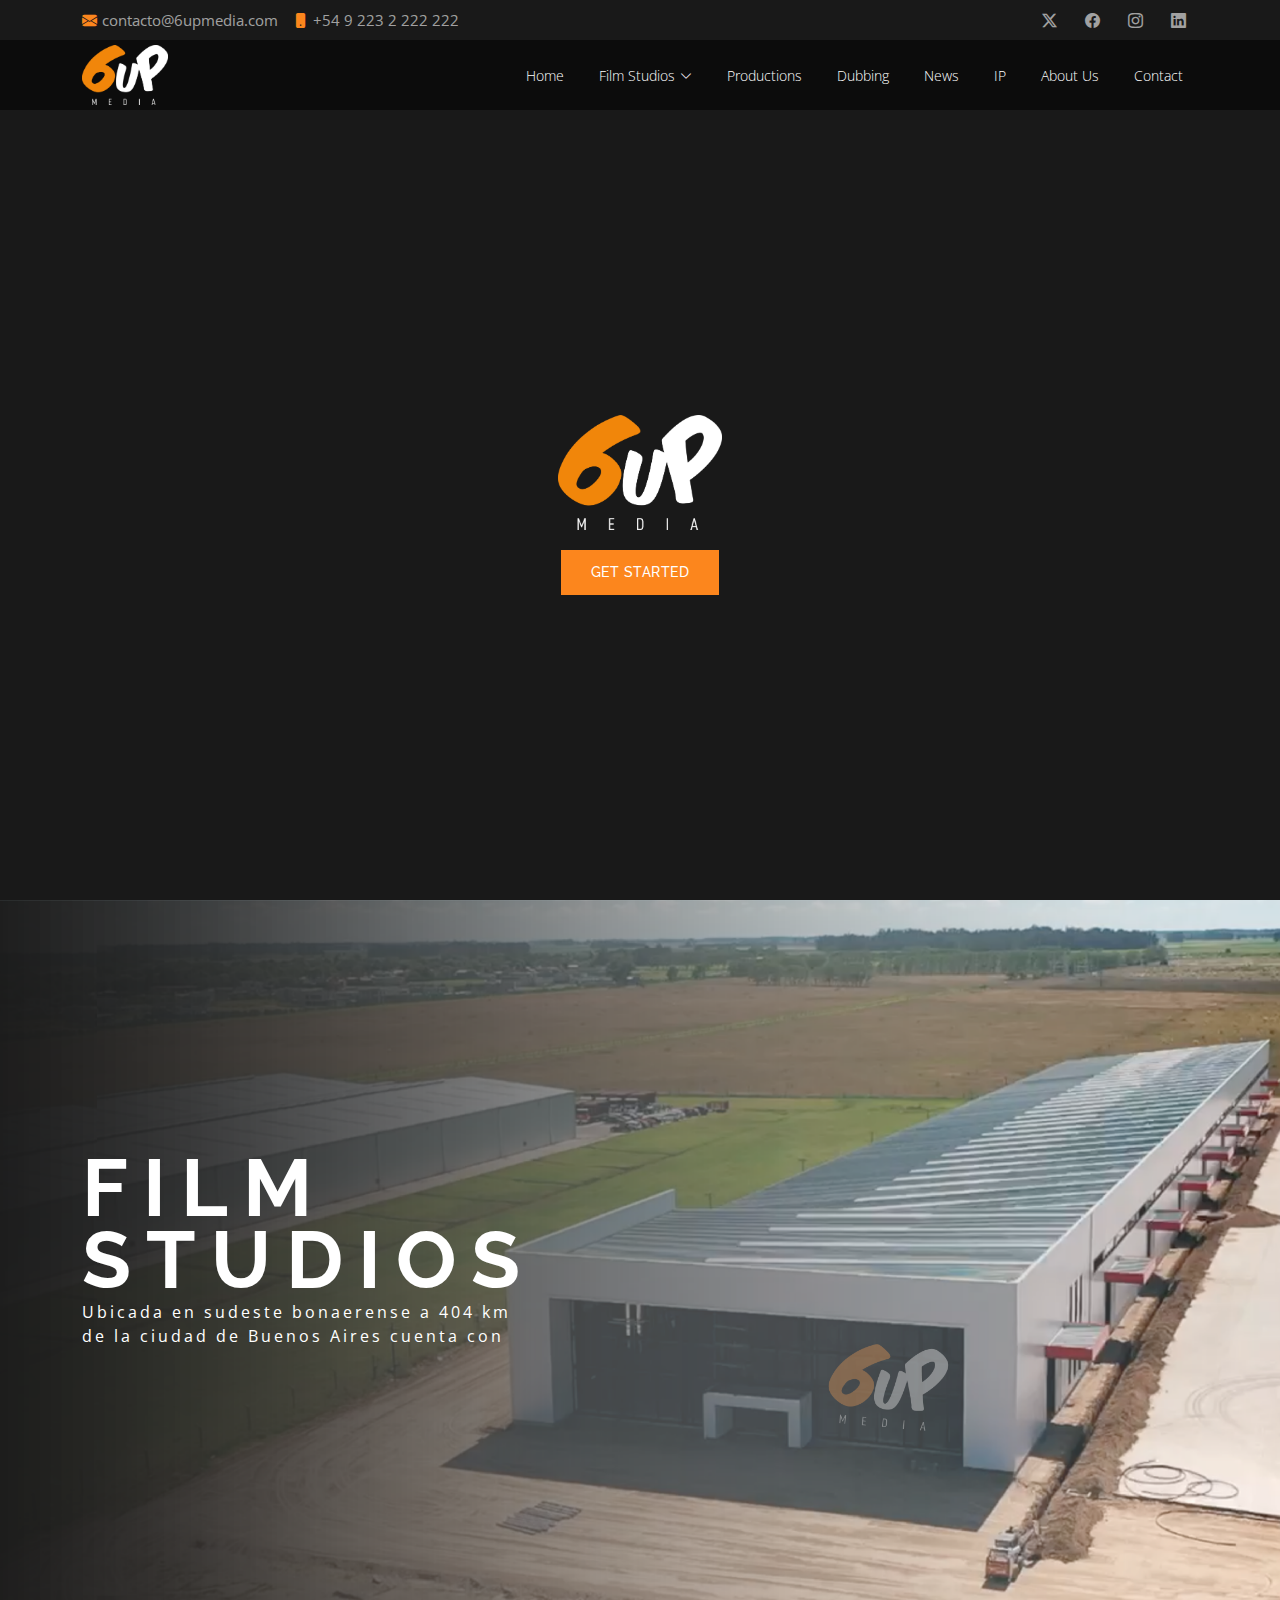
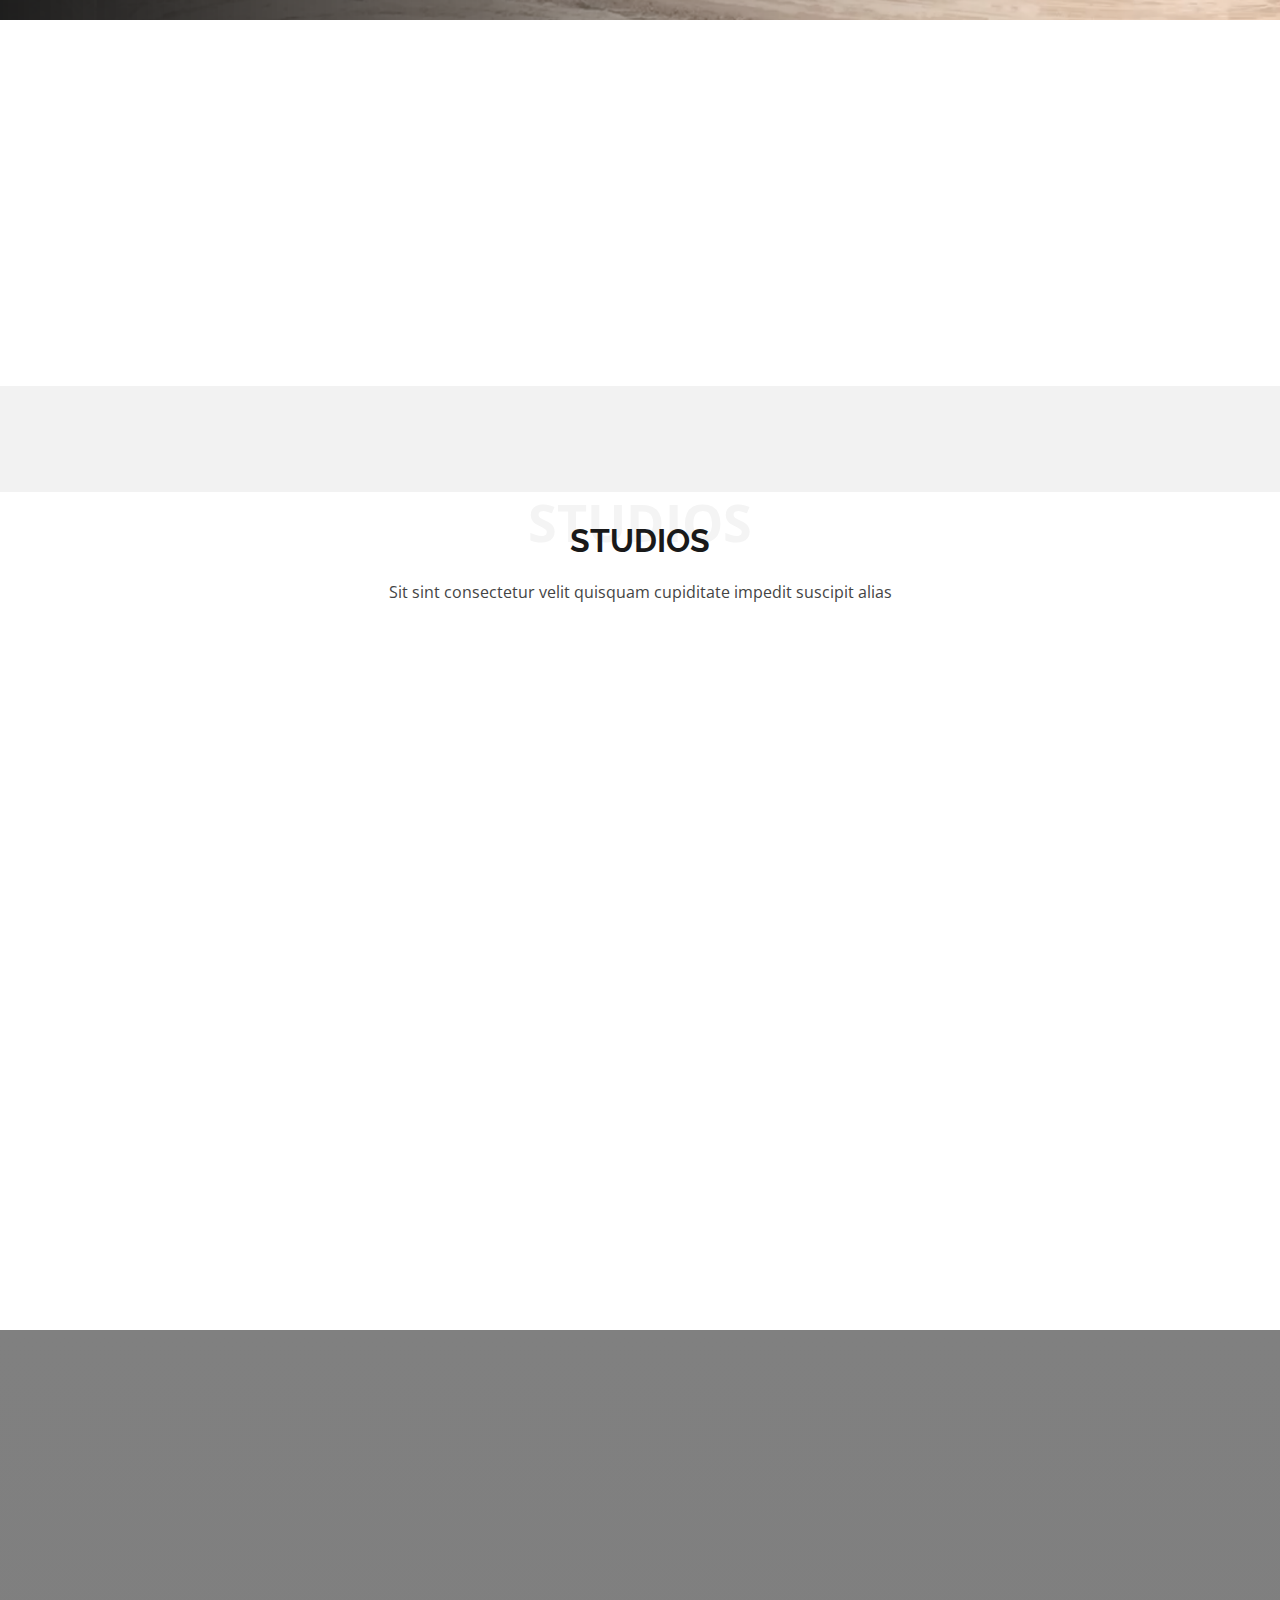
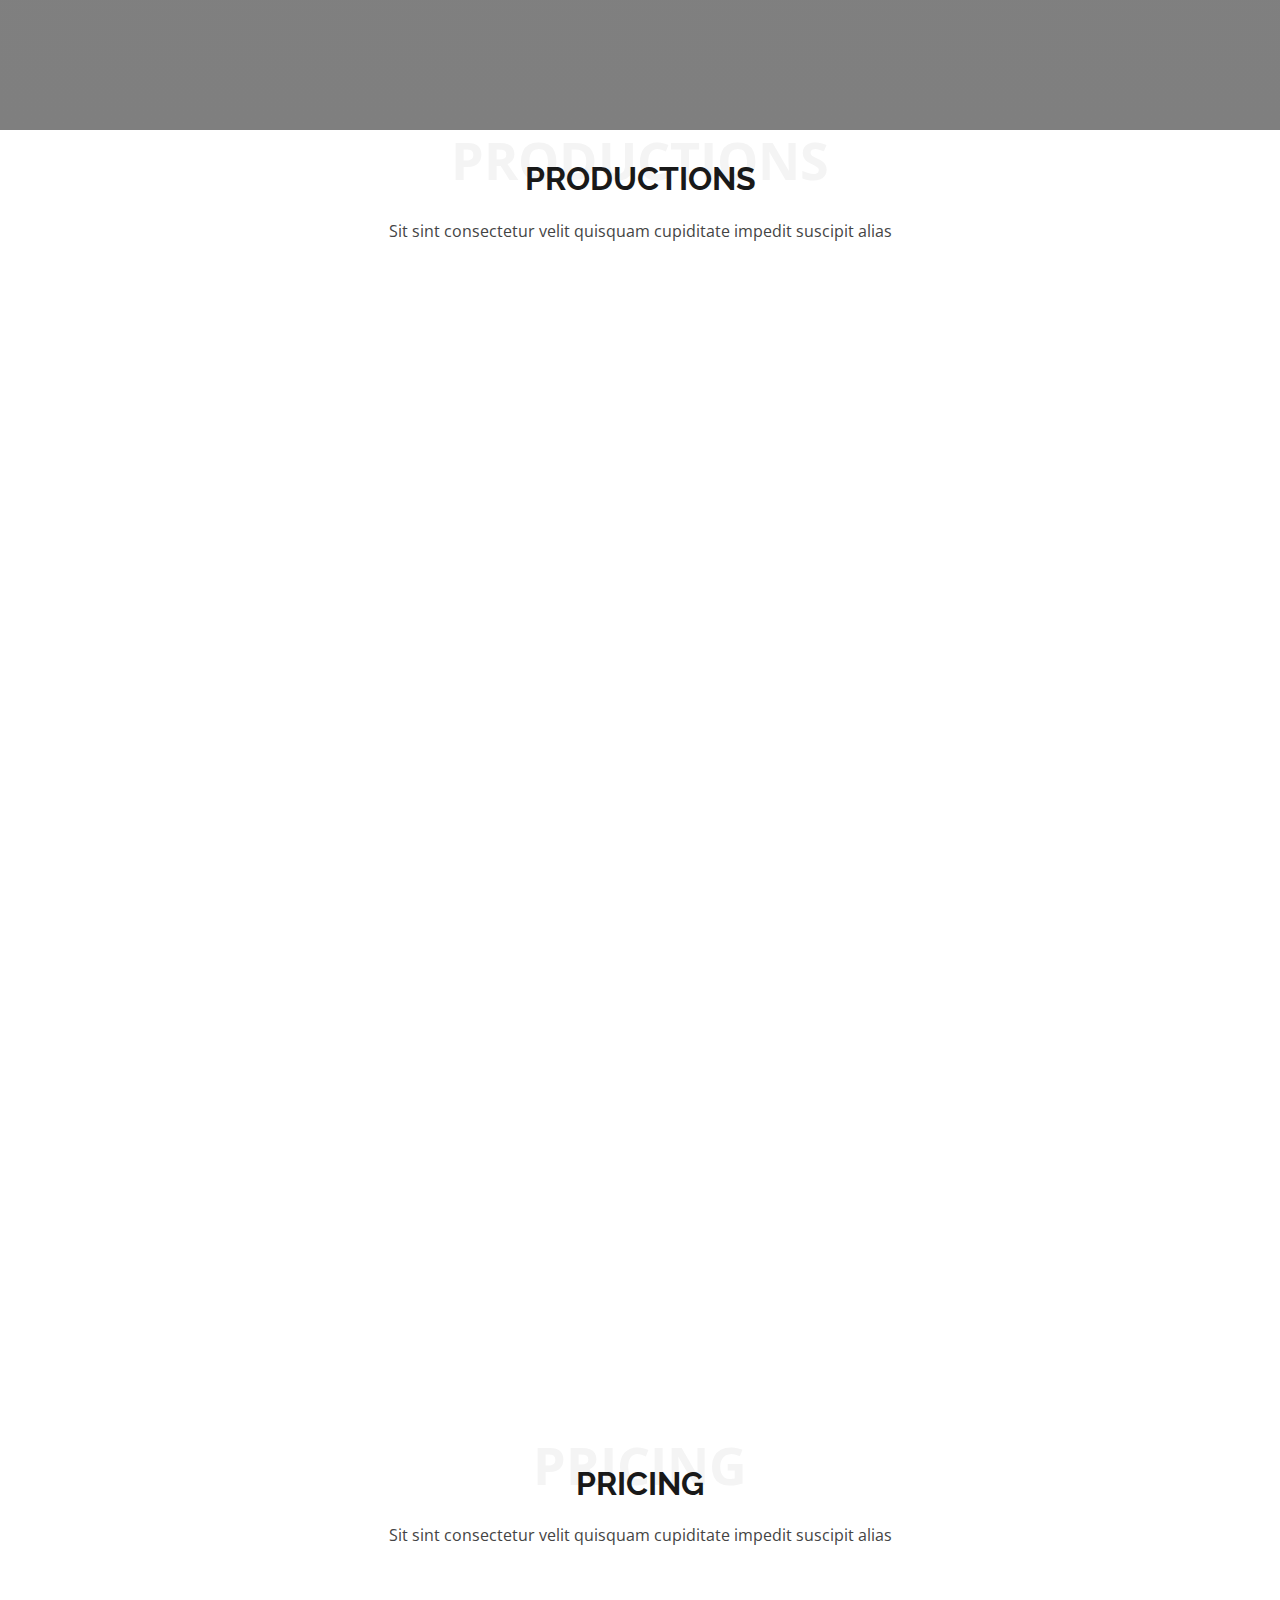
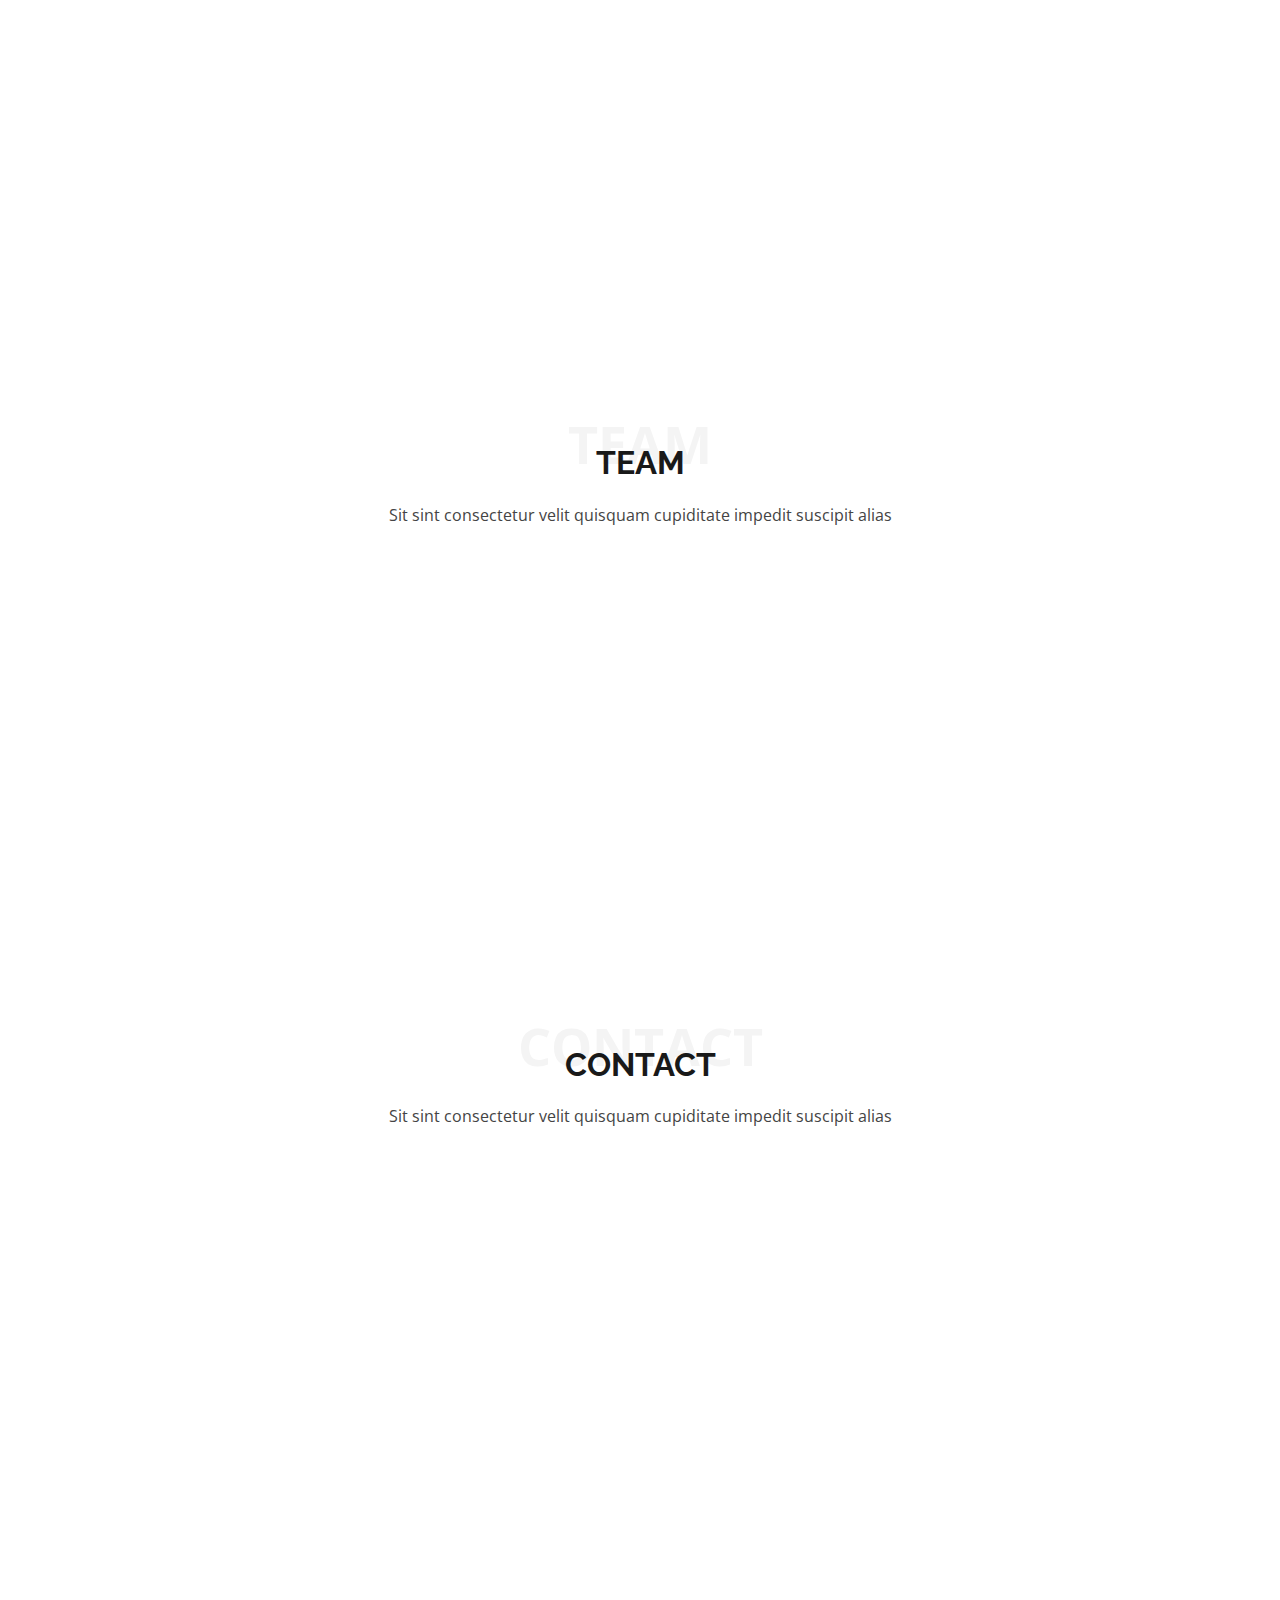
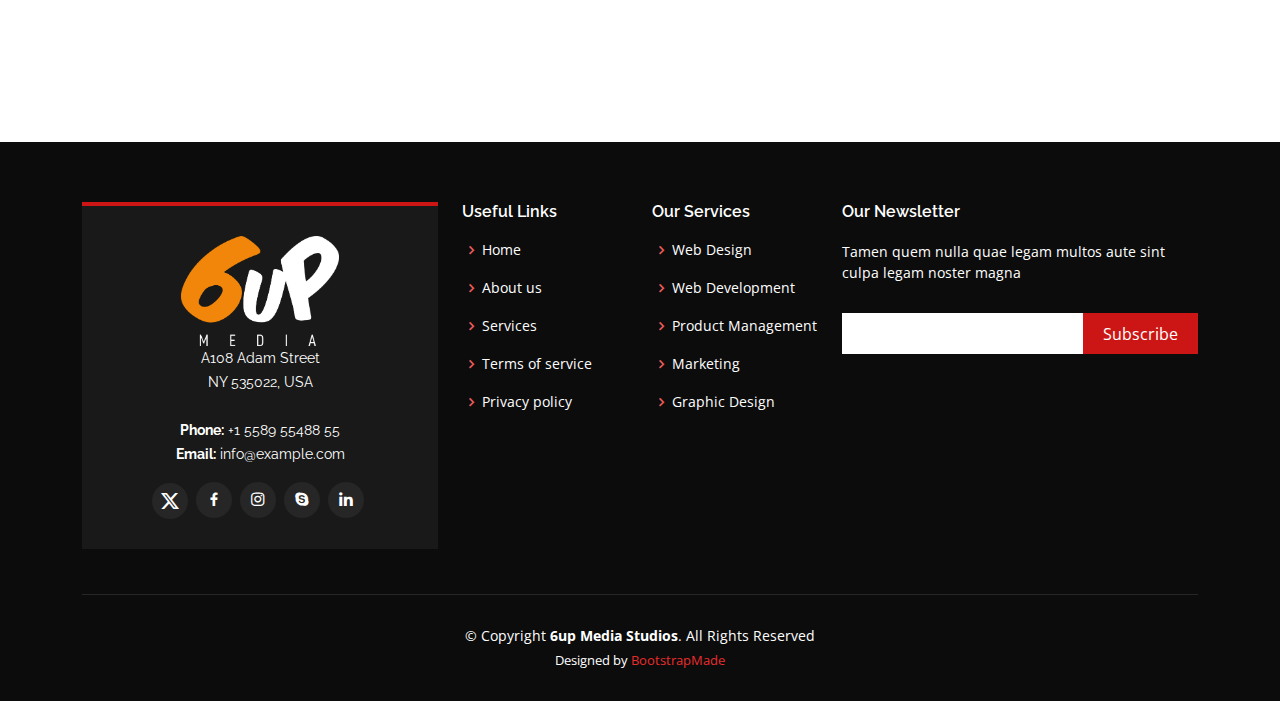
<file: index.html>
<!DOCTYPE html>
<html lang="en">

<head>
  <meta charset="utf-8">
  <meta content="width=device-width, initial-scale=1.0" name="viewport">

  <title>6up Media</title>
  <meta content="" name="description">
  <meta content="" name="keywords">

  <!-- Favicons -->
  <link href="assets/img/favicon.png" rel="icon">
  <link href="assets/img/apple-touch-icon.png" rel="apple-touch-icon">

  <!-- Google Fonts -->
  <link href="https://fonts.googleapis.com/css?family=Open+Sans:300,300i,400,400i,600,600i,700,700i|Raleway:300,300i,400,400i,500,500i,600,600i,700,700i|Poppins:300,300i,400,400i,500,500i,600,600i,700,700i" rel="stylesheet">

  <!-- Vendor CSS Files -->
  <link href="assets/vendor/aos/aos.css" rel="stylesheet">
  <link href="assets/vendor/bootstrap/css/bootstrap.min.css" rel="stylesheet">
  <link href="assets/vendor/bootstrap-icons/bootstrap-icons.css" rel="stylesheet">
  <link href="assets/vendor/boxicons/css/boxicons.min.css" rel="stylesheet">
  <link href="assets/vendor/glightbox/css/glightbox.min.css" rel="stylesheet">
  <link href="assets/vendor/swiper/swiper-bundle.min.css" rel="stylesheet">

  <!-- Template Main CSS File -->
  <link href="assets/css/style.css" rel="stylesheet">

  <!-- =======================================================
  * Template Name: Day
  * Updated: Mar 10 2024 with Bootstrap v5.3.3
  * Template URL: https://bootstrapmade.com/day-multipurpose-html-template-for-free/
  * Author: BootstrapMade.com
  * License: https://bootstrapmade.com/license/
  ======================================================== -->
</head>

<body>

  <!-- ======= Top Bar ======= -->
  <section id="topbar" class="d-flex align-items-center">
    <div class="container d-flex justify-content-center justify-content-md-between">
      <div class="contact-info d-flex align-items-center">
        <i class="bi bi-envelope-fill"></i><a href="mailto:contacto@6upmedia.com">contacto@6upmedia.com</a>
        <i class="bi bi-phone-fill phone-icon"></i> +54 9 223 2 222 222
      </div>
      <div class="social-links d-none d-md-block">
        <a href="#" class="twitter"><i class="bi bi-twitter-x"></i></a>
        <a href="#" class="facebook"><i class="bi bi-facebook"></i></a>
        <a href="#" class="instagram"><i class="bi bi-instagram"></i></a>
        <a href="#" class="linkedin"><i class="bi bi-linkedin"></i></i></a>
      </div>
    </div>
  </section>

  <!-- ======= Header ======= -->
  <header id="header" class="d-flex align-items-center">
    <div class="container d-flex align-items-center justify-content-between">

      <!--<h1 class="logo"><a href="index.html">6UP Media</a></h1>-->
      <!-- Uncomment below if you prefer to use an image logo -->
      <a href="index.html" class="logo">
        <img src="assets/img/apple-touch-icon.png" alt="" class="img-fluid">
      </a>

      <nav id="navbar" class="navbar">
        <ul>
          <li><a class="nav-link scrollto active" href="#header">Home</a></li>

          <li class="dropdown">
            <a class="nav-link scrollto" href="#filmstudios"><span>Film Studios</span> <i class="bi bi-chevron-down"></i></a>
            <ul>
              <li><a href="facilities.html">Facilities</a></li>
              <li><a href="incentives.html">Incentives</a></li>
              <li><a href="location.html">Location</a></li>
            </ul>
          </li>
          <li><a class="nav-link scrollto" href="#producctions">Productions</a></li>
          <li><a class="nav-link scrollto" href="#dubbing">Dubbing</a></li>
          <li><a class="nav-link scrollto" href="#news">News</a></li>
          <li><a class="nav-link scrollto" href="#ip">IP</a></li>
          <!--<li><a class="nav-link scrollto" href="#pricing">Pricing</a></li>-->
          <li><a class="nav-link scrollto" href="#aboutus">About Us</a></li>

          <!--<li class="dropdown">
            <a href="#"><span>Drop Down</span> <i class="bi bi-chevron-down"></i></a>
            <ul>
              <li><a href="#">Drop Down 1</a></li>
              <li class="dropdown"><a href="#"><span>Deep Drop Down</span> <i class="bi bi-chevron-right"></i></a>
                <ul>
                  <li><a href="#">Deep Drop Down 1</a></li>
                  <li><a href="#">Deep Drop Down 2</a></li>
                  <li><a href="#">Deep Drop Down 3</a></li>
                  <li><a href="#">Deep Drop Down 4</a></li>
                  <li><a href="#">Deep Drop Down 5</a></li>
                </ul>
              </li>
              <li><a href="#">Drop Down 2</a></li>
              <li><a href="#">Drop Down 3</a></li>
              <li><a href="#">Drop Down 4</a></li>
            </ul>
          </li>-->
          <li><a class="nav-link scrollto" href="#contact">Contact</a></li>
        </ul>
        <i class="bi bi-list mobile-nav-toggle"></i>
      </nav><!-- .navbar -->

    </div>
  </header><!-- End Header -->

  <!-- ======= Hero Section ======= -->
  <section id="hero" class="d-flex align-items-center">
    <div class="container position-relative" data-aos="fade-up" data-aos-delay="500">
      <img src="assets/img/apple-touch-icon.png" class="" alt="logo">
      <!--<h1>Welcome to</h1><h1 class="$orange-500">6UP Media</h1>
      <h2>We are team of talented producers making films with pasion</h2>-->
      <a href="#filmstudios" class="btn-get-started scrollto">Get Started</a>
    </div>
  </section><!-- End Hero -->

  <main id="main">

    <!-- ======= Films Studios Section ======= -->
    <section id="filmstudios" class="about">
      <div class="container">
        <h1>Film</h1>
        <h1>Studios</h1>
      <div class="">
        <p>Ubicada en sudeste bonaerense a 404 km <br>
          de la ciudad de Buenos Aires cuenta con</p>
        
      </div>
        <!--<div id="filmstudios">
          <img src="" class="" alt="logo">-->
          <!--<video id="video" autoplay muted loop>
            <source src="/assets/img/maqueta taste 6UP.png" type="video/mp4">
          </video>
        </div>-->
      </div>
      <script>
        
        // Cargar el video de forma asíncrona
        //document.addEventListener('DOMContentLoaded', function() {
        //var video = document.getElementById('video');
        //var source = document.createElement('source');

        // Especifica la ruta al video
        //source.setAttribute('src', 'https://drive.google.com/file/d/1FeT7k25TIVYn2tMwC_-5dZq-UN80HiHA/view?usp=sharing');
        //source.setAttribute('type', 'video/mp4');
        // Agrega más sources si deseas soportar otros formatos de video

        // Agrega la fuente al video y comienza la carga
        //video.appendChild(source);
        //video.load();
        //});

      </script>
    </section><!-- End About Section -->

    <!-- ======= Why Us Section ======= -->
    <section id="why-us" class="why-us">
      <div class="container">

        <div class="row">

          <div class="col-lg-4" data-aos="fade-up">
            <div class="box">
              <img class="img" src="./assets/img/Facilities 6UP.png" alt="facilities">
              <h4>Facilities</h4>
              <p>En cuanto a realizacion de congresos y convenciones es el mas importante despues de Buenos Aires</p>
            </div>
          </div>

          <div class="col-lg-4 mt-4 mt-lg-0" data-aos="fade-up" data-aos-delay="150">
            <div class="box">
              <img class="img" src="./assets/img/Incentives 6UP.png" alt="incentives">
              <h4>Incentives</h4>
              <p>En cuanto a realizacion de congresos y convenciones es el mas importante despues de Buenos Aires</p>
            </div>
          </div>

          <div class="col-lg-4 mt-4 mt-lg-0" data-aos="fade-up" data-aos-delay="300">
            <div class="box">
              <img class="img" src="./assets/img/Location 6UP.png" alt="location">
              <h4>Location</h4>
              <p>En cuanto a realizacion de congresos y convenciones es el mas importante despues de Buenos Aires</p>
            </div>
          </div>

        </div>

      </div>
    </section><!-- End Why Us Section -->

    <!-- ======= Clients Section ======= -->
    <section id="clients" class="clients">
      <div class="container" data-aos="zoom-in">

        <div class="row d-flex align-items-center">

          <div class="col-lg-2 col-md-4 col-6">
            <img src="assets/img/clients/client-1.png" class="img-fluid" alt="">
          </div>

          <div class="col-lg-2 col-md-4 col-6">
            <img src="assets/img/clients/client-2.png" class="img-fluid" alt="">
          </div>

          <div class="col-lg-2 col-md-4 col-6">
            <img src="assets/img/clients/client-3.png" class="img-fluid" alt="">
          </div>

          <div class="col-lg-2 col-md-4 col-6">
            <img src="assets/img/clients/client-4.png" class="img-fluid" alt="">
          </div>

          <div class="col-lg-2 col-md-4 col-6">
            <img src="assets/img/clients/client-5.png" class="img-fluid" alt="">
          </div>

          <div class="col-lg-2 col-md-4 col-6">
            <img src="assets/img/clients/client-6.png" class="img-fluid" alt="">
          </div>

        </div>

      </div>
    </section><!-- End Clients Section -->

    <!-- ======= Services Section ======= -->
    <section id="services" class="services">
      <div class="container">

        <div class="section-title">
          <span>Studios</span>
          <h2>Studios</h2>
          <p>Sit sint consectetur velit quisquam cupiditate impedit suscipit alias</p>
        </div>
        
        <div class="row">
          <div class="col-lg-4 col-md-6 d-flex align-items-stretch" data-aos="fade-up">
            <div class="icon-box">
              <div class="icon"><i class="bx bxl-dribbble"></i></div>
              <h4><a href="">Lorem Ipsum</a></h4>
              <p>Voluptatum deleniti atque corrupti quos dolores et quas molestias excepturi</p>
            </div>
          </div>

          <div class="col-lg-4 col-md-6 d-flex align-items-stretch mt-4 mt-md-0" data-aos="fade-up" data-aos-delay="150">
            <div class="icon-box">
              <div class="icon"><i class="bx bx-file"></i></div>
              <h4><a href="">Sed ut perspiciatis</a></h4>
              <p>Duis aute irure dolor in reprehenderit in voluptate velit esse cillum dolore</p>
            </div>
          </div>

          <div class="col-lg-4 col-md-6 d-flex align-items-stretch mt-4 mt-lg-0" data-aos="fade-up" data-aos-delay="300">
            <div class="icon-box">
              <div class="icon"><i class="bx bx-tachometer"></i></div>
              <h4><a href="">Magni Dolores</a></h4>
              <p>Excepteur sint occaecat cupidatat non proident, sunt in culpa qui officia</p>
            </div>
          </div>

          <div class="col-lg-4 col-md-6 d-flex align-items-stretch mt-4" data-aos="fade-up" data-aos-delay="450">
            <div class="icon-box">
              <div class="icon"><i class="bx bx-world"></i></div>
              <h4><a href="">Nemo Enim</a></h4>
              <p>At vero eos et accusamus et iusto odio dignissimos ducimus qui blanditiis</p>
            </div>
          </div>

          <div class="col-lg-4 col-md-6 d-flex align-items-stretch mt-4" data-aos="fade-up" data-aos-delay="600">
            <div class="icon-box">
              <div class="icon"><i class="bx bx-slideshow"></i></div>
              <h4><a href="">Dele cardo</a></h4>
              <p>Quis consequatur saepe eligendi voluptatem consequatur dolor consequuntur</p>
            </div>
          </div>

          <div class="col-lg-4 col-md-6 d-flex align-items-stretch mt-4" data-aos="fade-up" data-aos-delay="750">
            <div class="icon-box">
              <div class="icon"><i class="bx bx-arch"></i></div>
              <h4><a href="">Divera don</a></h4>
              <p>Modi nostrum vel laborum. Porro fugit error sit minus sapiente sit aspernatur</p>
            </div>
          </div>

        </div>

      </div>
    </section><!-- End Services Section -->

    <!-- ======= Cta Section ======= -->
    <section id="cta" class="cta">
      <div class="container" data-aos="zoom-in">

        <div class="text-center">
          <h3>About 6UP Media</h3>
          <p> Duis aute irure dolor in reprehenderit in voluptate velit esse cillum dolore eu fugiat nulla pariatur. Excepteur sint occaecat cupidatat non proident, sunt in culpa qui officia deserunt mollit anim id est laborum.</p>
          <a class="cta-btn" href="#">Call To Action</a>
        </div>

      </div>
    </section><!-- End Cta Section -->

    <!-- ======= Portfolio Section ======= -->
    <section id="portfolio" class="portfolio">
      <div class="container">

        <div class="section-title">
          <span>Productions</span>
          <h2>Productions</h2>
          <p>Sit sint consectetur velit quisquam cupiditate impedit suscipit alias</p>
        </div>

        <div class="row" data-aos="fade-up">
          <div class="col-lg-12 d-flex justify-content-center">
            <ul id="portfolio-flters">
              <li data-filter="*" class="filter-active">All</li>
              <li data-filter=".filter-app">App</li>
              <li data-filter=".filter-card">Card</li>
              <li data-filter=".filter-web">Web</li>
            </ul>
          </div>
        </div>

        <div class="row portfolio-container" data-aos="fade-up" data-aos-delay="150">

          <div class="col-lg-4 col-md-6 portfolio-item filter-app">
            <img src="assets/img/portfolio/portfolio-1.jpg" class="img-fluid" alt="">
            <div class="portfolio-info">
              <h4>App 1</h4>
              <p>App</p>
              <a href="assets/img/portfolio/portfolio-1.jpg" data-gallery="portfolioGallery" class="portfolio-lightbox preview-link" title="App 1"><i class="bx bx-plus"></i></a>
              <a href="portfolio-details.html" class="details-link" title="More Details"><i class="bx bx-link"></i></a>
            </div>
          </div>

          <div class="col-lg-4 col-md-6 portfolio-item filter-web">
            <img src="assets/img/portfolio/portfolio-2.jpg" class="img-fluid" alt="">
            <div class="portfolio-info">
              <h4>Web 3</h4>
              <p>Web</p>
              <a href="assets/img/portfolio/portfolio-2.jpg" data-gallery="portfolioGallery" class="portfolio-lightbox preview-link" title="Web 3"><i class="bx bx-plus"></i></a>
              <a href="portfolio-details.html" class="details-link" title="More Details"><i class="bx bx-link"></i></a>
            </div>
          </div>

          <div class="col-lg-4 col-md-6 portfolio-item filter-app">
            <img src="assets/img/portfolio/portfolio-3.jpg" class="img-fluid" alt="">
            <div class="portfolio-info">
              <h4>App 2</h4>
              <p>App</p>
              <a href="assets/img/portfolio/portfolio-3.jpg" data-gallery="portfolioGallery" class="portfolio-lightbox preview-link" title="App 2"><i class="bx bx-plus"></i></a>
              <a href="portfolio-details.html" class="details-link" title="More Details"><i class="bx bx-link"></i></a>
            </div>
          </div>

          <div class="col-lg-4 col-md-6 portfolio-item filter-card">
            <img src="assets/img/portfolio/portfolio-4.jpg" class="img-fluid" alt="">
            <div class="portfolio-info">
              <h4>Card 2</h4>
              <p>Card</p>
              <a href="assets/img/portfolio/portfolio-4.jpg" data-gallery="portfolioGallery" class="portfolio-lightbox preview-link" title="Card 2"><i class="bx bx-plus"></i></a>
              <a href="portfolio-details.html" class="details-link" title="More Details"><i class="bx bx-link"></i></a>
            </div>
          </div>

          <div class="col-lg-4 col-md-6 portfolio-item filter-web">
            <img src="assets/img/portfolio/portfolio-5.jpg" class="img-fluid" alt="">
            <div class="portfolio-info">
              <h4>Web 2</h4>
              <p>Web</p>
              <a href="assets/img/portfolio/portfolio-5.jpg" data-gallery="portfolioGallery" class="portfolio-lightbox preview-link" title="Web 2"><i class="bx bx-plus"></i></a>
              <a href="portfolio-details.html" class="details-link" title="More Details"><i class="bx bx-link"></i></a>
            </div>
          </div>

          <div class="col-lg-4 col-md-6 portfolio-item filter-app">
            <img src="assets/img/portfolio/portfolio-6.jpg" class="img-fluid" alt="">
            <div class="portfolio-info">
              <h4>App 3</h4>
              <p>App</p>
              <a href="assets/img/portfolio/portfolio-6.jpg" data-gallery="portfolioGallery" class="portfolio-lightbox preview-link" title="App 3"><i class="bx bx-plus"></i></a>
              <a href="portfolio-details.html" class="details-link" title="More Details"><i class="bx bx-link"></i></a>
            </div>
          </div>

          <div class="col-lg-4 col-md-6 portfolio-item filter-card">
            <img src="assets/img/portfolio/portfolio-7.jpg" class="img-fluid" alt="">
            <div class="portfolio-info">
              <h4>Card 1</h4>
              <p>Card</p>
              <a href="assets/img/portfolio/portfolio-7.jpg" data-gallery="portfolioGallery" class="portfolio-lightbox preview-link" title="Card 1"><i class="bx bx-plus"></i></a>
              <a href="portfolio-details.html" class="details-link" title="More Details"><i class="bx bx-link"></i></a>
            </div>
          </div>

          <div class="col-lg-4 col-md-6 portfolio-item filter-card">
            <img src="assets/img/portfolio/portfolio-8.jpg" class="img-fluid" alt="">
            <div class="portfolio-info">
              <h4>Card 3</h4>
              <p>Card</p>
              <a href="assets/img/portfolio/portfolio-8.jpg" data-gallery="portfolioGallery" class="portfolio-lightbox preview-link" title="Card 3"><i class="bx bx-plus"></i></a>
              <a href="portfolio-details.html" class="details-link" title="More Details"><i class="bx bx-link"></i></a>
            </div>
          </div>

          <div class="col-lg-4 col-md-6 portfolio-item filter-web">
            <img src="assets/img/portfolio/portfolio-9.jpg" class="img-fluid" alt="">
            <div class="portfolio-info">
              <h4>Web 3</h4>
              <p>Web</p>
              <a href="assets/img/portfolio/portfolio-9.jpg" data-gallery="portfolioGallery" class="portfolio-lightbox preview-link" title="Web 3"><i class="bx bx-plus"></i></a>
              <a href="portfolio-details.html" class="details-link" title="More Details"><i class="bx bx-link"></i></a>
            </div>
          </div>

        </div>

      </div>
    </section><!-- End Portfolio Section -->

    <!-- ======= Pricing Section ======= -->
    <section id="pricing" class="pricing">
      <div class="container">

        <div class="section-title">
          <span>Pricing</span>
          <h2>Pricing</h2>
          <p>Sit sint consectetur velit quisquam cupiditate impedit suscipit alias</p>
        </div>

        <div class="row">

          <div class="col-lg-4 col-md-6" data-aos="zoom-in" data-aos-delay="150">
            <div class="box">
              <h3>Free</h3>
              <h4><sup>$</sup>0<span> / month</span></h4>
              <ul>
                <li>Aida dere</li>
                <li>Nec feugiat nisl</li>
                <li>Nulla at volutpat dola</li>
                <li class="na">Pharetra massa</li>
                <li class="na">Massa ultricies mi</li>
              </ul>
              <div class="btn-wrap">
                <a href="#" class="btn-buy">Buy Now</a>
              </div>
            </div>
          </div>

          <div class="col-lg-4 col-md-6 mt-4 mt-md-0" data-aos="zoom-in">
            <div class="box featured">
              <h3>Business</h3>
              <h4><sup>$</sup>19<span> / month</span></h4>
              <ul>
                <li>Aida dere</li>
                <li>Nec feugiat nisl</li>
                <li>Nulla at volutpat dola</li>
                <li>Pharetra massa</li>
                <li class="na">Massa ultricies mi</li>
              </ul>
              <div class="btn-wrap">
                <a href="#" class="btn-buy">Buy Now</a>
              </div>
            </div>
          </div>

          <div class="col-lg-4 col-md-6 mt-4 mt-lg-0" data-aos="zoom-in" data-aos-delay="150">
            <div class="box">
              <h3>Developer</h3>
              <h4><sup>$</sup>29<span> / month</span></h4>
              <ul>
                <li>Aida dere</li>
                <li>Nec feugiat nisl</li>
                <li>Nulla at volutpat dola</li>
                <li>Pharetra massa</li>
                <li>Massa ultricies mi</li>
              </ul>
              <div class="btn-wrap">
                <a href="#" class="btn-buy">Buy Now</a>
              </div>
            </div>
          </div>

        </div>

      </div>
    </section><!-- End Pricing Section -->

    <!-- ======= Team Section ======= -->
    <section id="team" class="team">
      <div class="container">

        <div class="section-title">
          <span>Team</span>
          <h2>Team</h2>
          <p>Sit sint consectetur velit quisquam cupiditate impedit suscipit alias</p>
        </div>

        <div class="row">
          <div class="col-lg-4 col-md-6 d-flex align-items-stretch" data-aos="zoom-in">
            <div class="member">
              <img src="assets/img/team/team-1.jpg" alt="">
              <h4>Walter White</h4>
              <span>Chief Executive Officer</span>
              <p>
                Magni qui quod omnis unde et eos fuga et exercitationem. Odio veritatis perspiciatis quaerat qui aut aut aut
              </p>
              <div class="social">
                <a href=""><i class="bi bi-twitter"></i></a>
                <a href=""><i class="bi bi-facebook"></i></a>
                <a href=""><i class="bi bi-instagram"></i></a>
                <a href=""><i class="bi bi-linkedin"></i></a>
              </div>
            </div>
          </div>

          <div class="col-lg-4 col-md-6 d-flex align-items-stretch" data-aos="zoom-in">
            <div class="member">
              <img src="assets/img/team/team-2.jpg" alt="">
              <h4>Sarah Jhinson</h4>
              <span>Product Manager</span>
              <p>
                Repellat fugiat adipisci nemo illum nesciunt voluptas repellendus. In architecto rerum rerum temporibus
              </p>
              <div class="social">
                <a href=""><i class="bi bi-twitter"></i></a>
                <a href=""><i class="bi bi-facebook"></i></a>
                <a href=""><i class="bi bi-instagram"></i></a>
                <a href=""><i class="bi bi-linkedin"></i></a>
              </div>
            </div>
          </div>

          <div class="col-lg-4 col-md-6 d-flex align-items-stretch" data-aos="zoom-in">
            <div class="member">
              <img src="assets/img/team/team-3.jpg" alt="">
              <h4>William Anderson</h4>
              <span>CTO</span>
              <p>
                Voluptas necessitatibus occaecati quia. Earum totam consequuntur qui porro et laborum toro des clara
              </p>
              <div class="social">
                <a href=""><i class="bi bi-twitter"></i></a>
                <a href=""><i class="bi bi-facebook"></i></a>
                <a href=""><i class="bi bi-instagram"></i></a>
                <a href=""><i class="bi bi-linkedin"></i></a>
              </div>
            </div>
          </div>

        </div>

      </div>
    </section><!-- End Team Section -->

    <!-- ======= Contact Section ======= -->
    <section id="contact" class="contact">
      <div class="container">

        <div class="section-title">
          <span>Contact</span>
          <h2>Contact</h2>
          <p>Sit sint consectetur velit quisquam cupiditate impedit suscipit alias</p>
        </div>

        <div class="row" data-aos="fade-up">
          <div class="col-lg-6">
            <div class="info-box mb-4">
              <i class="bx bx-map"></i>
              <h3>Our Address</h3>
              <p>A108 Adam Street, New York, NY 535022</p>
            </div>
          </div>

          <div class="col-lg-3 col-md-6">
            <div class="info-box  mb-4">
              <i class="bx bx-envelope"></i>
              <h3>Email Us</h3>
              <p>contact@example.com</p>
            </div>
          </div>

          <div class="col-lg-3 col-md-6">
            <div class="info-box  mb-4">
              <i class="bx bx-phone-call"></i>
              <h3>Call Us</h3>
              <p>+1 5589 55488 55</p>
            </div>
          </div>

        </div>

        <div class="row" data-aos="fade-up">

          <div class="col-lg-6 ">
            <iframe class="mb-4 mb-lg-0" src="https://www.google.com/maps/embed?pb=!1m18!1m12!1m3!1d1561.9131623652215!2d-57.58655026973404!3d-37.9243644948432!2m3!1f0!2f0!3f0!3m2!1i1024!2i768!4f13.1!3m3!1m2!1s0x9584d9ee68641a67%3A0x5b5c0ea85b3f4eb1!2sAeropuerto%20Internacional%20%C3%81stor%20Piazzolla!5e1!3m2!1ses-419!2sar!4v1712272401735!5m2!1ses-419!2sar" frameborder="0" style="border:0; width: 100%; height: 384px;" allowfullscreen></iframe>
          </div>

          <div class="col-lg-6">
            <form id="contact-form" action="/forms/send_email.php" method="post" role="form" class="php-email-form">
              <div class="row">
                <div class="col-md-6 form-group">
                  <input type="text" name="name" class="form-control" id="name" placeholder="Your Name" required>
                </div>
                <div class="col-md-6 form-group mt-3 mt-md-0">
                  <input type="email" class="form-control" name="email" id="email" placeholder="Your Email" required>
                </div>
              </div>
              <div class="form-group mt-3">
                <input type="text" class="form-control" name="subject" id="subject" placeholder="Subject" required>
              </div>
              <div class="form-group mt-3">
                <textarea class="form-control" name="message" rows="5" placeholder="Message" required></textarea>
              </div>
              <div class="my-3">
                <div class="loading">Loading</div>
                <div class="error-message"></div>
                <div class="sent-message">Your message has been sent. Thank you!</div>
              </div>
              <div class="text-center"><button type="submit" name="send">Send Message</button></div>
            </form>
          </div>
          
          <!--<script>
            document.addEventListener("DOMContentLoaded", function() {
              document.getElementById("contact-form").addEventListener("submit", function(event) {
                event.preventDefault();
                
                var form = this;
                var formData = new FormData(form);
                var xhr = new XMLHttpRequest();
            
                xhr.open("POST", "send_email.php", true);
                xhr.setRequestHeader("X-Requested-With", "XMLHttpRequest");
            
                xhr.onload = function() {
                  var response = JSON.parse(xhr.responseText);
                  
                  if (xhr.status === 200) {
                    // Hide loading and show success message
                    form.querySelector(".loading").style.display = "none";
                    form.querySelector(".sent-message").style.display = "block";
                    // Reset form fields
                    form.reset();
                  } else {
                    // Show error message
                    form.querySelector(".loading").style.display = "none";
                    form.querySelector(".error-message").style.display = "block";
                    form.querySelector(".error-message").textContent = response.message;
                  }
                };
            
                xhr.onerror = function() {
                  form.querySelector(".loading").style.display = "none";
                  form.querySelector(".error-message").style.display = "block";
                  form.querySelector(".error-message").textContent = "There was an error while sending the message.";
                };
            
                // Show loading
                form.querySelector(".loading").style.display = "block";
                // Hide previous messages
                form.querySelector(".error-message").style.display = "none";
                form.querySelector(".sent-message").style.display = "none";
            
                xhr.send(formData);
              });
            });
            </script>-->

        </div>

      </div>
    </section><!-- End Contact Section -->

  </main><!-- End #main -->

  <!-- ======= Footer ======= -->
  <footer id="footer">
    <div class="footer-top">
      <div class="container">
        <div class="row">

          <div class="col-lg-4 col-md-6">
            <div class="footer-info">
              <a href="index.html" class="w-">
                <img src="assets/img/apple-touch-icon.png" alt="" class="w-50 h-50">
              </a>
              <p>
                A108 Adam Street <br>
                NY 535022, USA<br><br>
                <strong>Phone:</strong> +1 5589 55488 55<br>
                <strong>Email:</strong> info@example.com<br>
              </p>
              <div class="social-links mt-3">
                <a href="#" class="twitter"><i class="bi bi-twitter-x"></i></a>
                <a href="#" class="facebook"><i class="bx bxl-facebook"></i></a>
                <a href="#" class="instagram"><i class="bx bxl-instagram"></i></a>
                <a href="#" class="google-plus"><i class="bx bxl-skype"></i></a>
                <a href="#" class="linkedin"><i class="bx bxl-linkedin"></i></a>
              </div>
            </div>
          </div>

          <div class="col-lg-2 col-md-6 footer-links">
            <h4>Useful Links</h4>
            <ul>
              <li><i class="bx bx-chevron-right"></i> <a href="#">Home</a></li>
              <li><i class="bx bx-chevron-right"></i> <a href="#">About us</a></li>
              <li><i class="bx bx-chevron-right"></i> <a href="#">Services</a></li>
              <li><i class="bx bx-chevron-right"></i> <a href="#">Terms of service</a></li>
              <li><i class="bx bx-chevron-right"></i> <a href="#">Privacy policy</a></li>
            </ul>
          </div>

          <div class="col-lg-2 col-md-6 footer-links">
            <h4>Our Services</h4>
            <ul>
              <li><i class="bx bx-chevron-right"></i> <a href="#">Web Design</a></li>
              <li><i class="bx bx-chevron-right"></i> <a href="#">Web Development</a></li>
              <li><i class="bx bx-chevron-right"></i> <a href="#">Product Management</a></li>
              <li><i class="bx bx-chevron-right"></i> <a href="#">Marketing</a></li>
              <li><i class="bx bx-chevron-right"></i> <a href="#">Graphic Design</a></li>
            </ul>
          </div>

          <div class="col-lg-4 col-md-6 footer-newsletter">
            <h4>Our Newsletter</h4>
            <p>Tamen quem nulla quae legam multos aute sint culpa legam noster magna</p>
            <form action="" method="post">
              <input type="email" name="email"><input type="submit" value="Subscribe">
            </form>

          </div>

        </div>
      </div>
    </div>

    <div class="container">
      <div class="copyright">
        &copy; Copyright <strong><span>6up Media Studios</span></strong>. All Rights Reserved
      </div>
      <div class="credits">
        <!-- All the links in the footer should remain intact. -->
        <!-- You can delete the links only if you purchased the pro version. -->
        <!-- Licensing information: https://bootstrapmade.com/license/ -->
        <!-- Purchase the pro version with working PHP/AJAX contact form: https://bootstrapmade.com/day-multipurpose-html-template-for-free/ -->
        Designed by <a href="https://bootstrapmade.com/">BootstrapMade</a>
      </div>
    </div>
  </footer><!-- End Footer -->

  <a href="#" class="back-to-top d-flex align-items-center justify-content-center"><i class="bi bi-arrow-up-short"></i></a>
  <div id="preloader"></div>

  <!-- Vendor JS Files -->
  <script src="assets/vendor/aos/aos.js"></script>
  <script src="assets/vendor/bootstrap/js/bootstrap.bundle.min.js"></script>
  <script src="assets/vendor/glightbox/js/glightbox.min.js"></script>
  <script src="assets/vendor/isotope-layout/isotope.pkgd.min.js"></script>
  <script src="assets/vendor/swiper/swiper-bundle.min.js"></script>
  <script src="assets/vendor/php-email-form/validate.js"></script>

  <!-- Template Main JS File -->
  <script src="assets/js/main.js"></script>

</body>

</html>
</file>
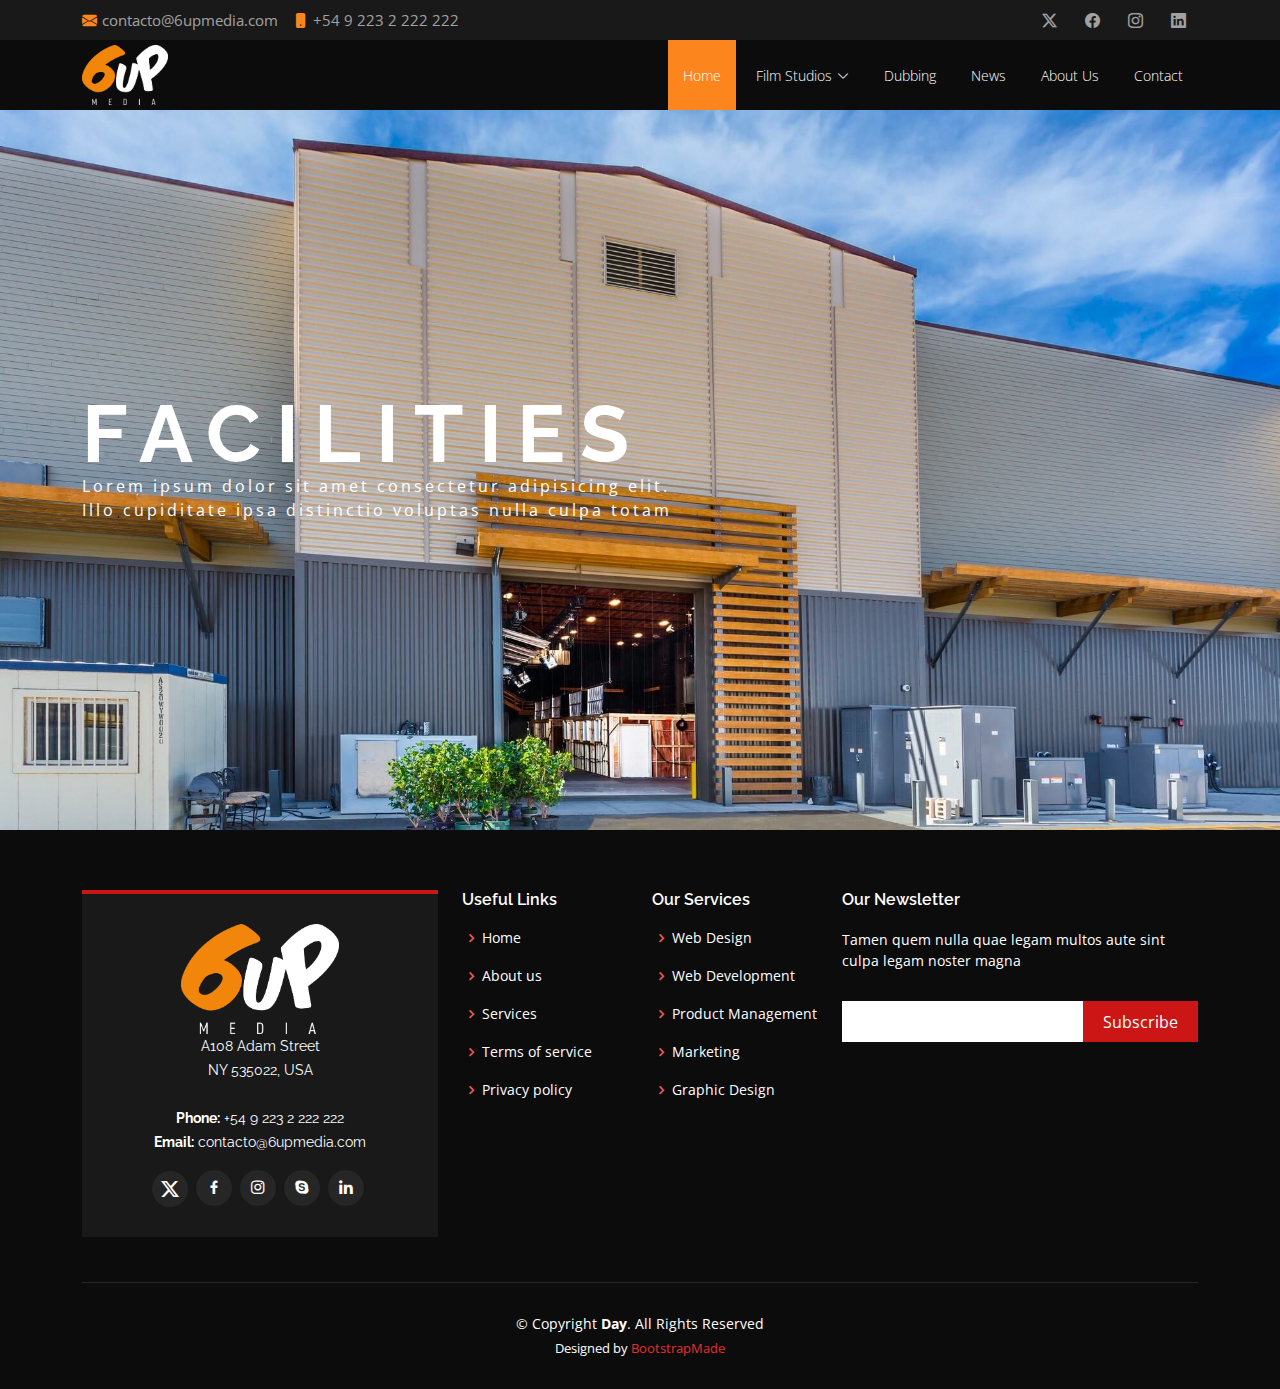
<file: facilities.html>
<!DOCTYPE html>
<html lang="en">

<head>
  <meta charset="utf-8">
  <meta content="width=device-width, initial-scale=1.0" name="viewport">

  <title>6up Media</title>
  <meta content="" name="description">
  <meta content="" name="keywords">

  <!-- Favicons -->
  <link href="assets/img/favicon.png" rel="icon">
  <link href="assets/img/apple-touch-icon.png" rel="apple-touch-icon">

  <!-- Google Fonts -->
  <link href="https://fonts.googleapis.com/css?family=Open+Sans:300,300i,400,400i,600,600i,700,700i|Raleway:300,300i,400,400i,500,500i,600,600i,700,700i|Poppins:300,300i,400,400i,500,500i,600,600i,700,700i" rel="stylesheet">

  <!-- Vendor CSS Files -->
  <link href="assets/vendor/aos/aos.css" rel="stylesheet">
  <link href="assets/vendor/bootstrap/css/bootstrap.min.css" rel="stylesheet">
  <link href="assets/vendor/bootstrap-icons/bootstrap-icons.css" rel="stylesheet">
  <link href="assets/vendor/boxicons/css/boxicons.min.css" rel="stylesheet">
  <link href="assets/vendor/glightbox/css/glightbox.min.css" rel="stylesheet">
  <link href="assets/vendor/swiper/swiper-bundle.min.css" rel="stylesheet">

  <!-- Template Main CSS File -->
  <link href="assets/css/style.css" rel="stylesheet">

  <!-- =======================================================
  * Template Name: Day
  * Updated: Mar 10 2024 with Bootstrap v5.3.3
  * Template URL: https://bootstrapmade.com/day-multipurpose-html-template-for-free/
  * Author: BootstrapMade.com
  * License: https://bootstrapmade.com/license/
  ======================================================== -->
</head>

<body>

  <!-- ======= Top Bar ======= -->
  <section id="topbar" class="d-flex align-items-center">
    <div class="container d-flex justify-content-center justify-content-md-between">
      <div class="contact-info d-flex align-items-center">
        <i class="bi bi-envelope-fill"></i><a href="mailto:contacto@6upmedia.com">contacto@6upmedia.com</a>
        <i class="bi bi-phone-fill phone-icon"></i> +54 9 223 2 222 222
      </div>
      <div class="social-links d-none d-md-block">
        <a href="#" class="twitter"><i class="bi bi-twitter-x"></i></a>
        <a href="#" class="facebook"><i class="bi bi-facebook"></i></a>
        <a href="#" class="instagram"><i class="bi bi-instagram"></i></a>
        <a href="#" class="linkedin"><i class="bi bi-linkedin"></i></i></a>
      </div>
    </div>
  </section>

  <!-- ======= Header ======= -->
  <header id="header" class="d-flex align-items-center">
    <div class="container d-flex align-items-center justify-content-between">

      <!--<h1 class="logo"><a href="index.html">Day</a></h1>-->
      <!-- Uncomment below if you prefer to use an image logo -->
      <a href="index.html" class="logo">
        <img src="assets/img/apple-touch-icon.png" alt="" class="img-fluid">
      </a>

      <nav id="navbar" class="navbar">
        <ul>
          <li><a class="nav-link scrollto active" href="index.html">Home</a></li>

          <li class="dropdown">
            <a class="nav-link scrollto" href="#filmstudios"><span>Film Studios</span> <i class="bi bi-chevron-down"></i></a>
            <ul>
              <li><a href="facilities.html">Facilities</a></li>
              <li><a href="incentives.html">Incentives</a></li>
              <li><a href="location.html">Location</a></li>
            </ul>
          </li>

          <li><a class="nav-link scrollto" href="#dubbing">Dubbing</a></li>
          <li><a class="nav-link scrollto" href="#news">News</a></li>
          <!--<li><a class="nav-link scrollto" href="#pricing">Pricing</a></li>-->
          <li><a class="nav-link scrollto" href="#aboutus">About Us</a></li>

          <!--<li class="dropdown">
            <a href="#"><span>Drop Down</span> <i class="bi bi-chevron-down"></i></a>
            <ul>
              <li><a href="#">Drop Down 1</a></li>
              <li class="dropdown"><a href="#"><span>Deep Drop Down</span> <i class="bi bi-chevron-right"></i></a>
                <ul>
                  <li><a href="#">Deep Drop Down 1</a></li>
                  <li><a href="#">Deep Drop Down 2</a></li>
                  <li><a href="#">Deep Drop Down 3</a></li>
                  <li><a href="#">Deep Drop Down 4</a></li>
                  <li><a href="#">Deep Drop Down 5</a></li>
                </ul>
              </li>
              <li><a href="#">Drop Down 2</a></li>
              <li><a href="#">Drop Down 3</a></li>
              <li><a href="#">Drop Down 4</a></li>
            </ul>
          </li>-->
          <li><a class="nav-link scrollto" href="#contact">Contact</a></li>
        </ul>
        <i class="bi bi-list mobile-nav-toggle"></i>
      </nav><!-- .navbar -->

    </div>
  </header><!-- End Header -->

  <main id="main">

    <!-- ======= Breadcrumbs ======= -->
    <!--<section id="breadcrumbs" class="breadcrumbs">
      <div class="container">
        <ol>
          <li><a href="index.html">Home</a></li>
          <li>Facilities</li>
        </ol>
      </div>
    </section>-->

    <section id="facilities" class="about">
      
      <div class="container">
        
      <h1>Facilities</h1>

      <p>Lorem ipsum dolor sit amet consectetur adipisicing elit. <br> Illo cupiditate ipsa distinctio voluptas nulla culpa totam</p>
        
      </div>
    </section>

  </main><!-- End #main -->

  <!-- ======= Footer ======= -->
  <footer id="footer">
    <div class="footer-top">
      <div class="container">
        <div class="row">

          <div class="col-lg-4 col-md-6">
            <div class="footer-info">
              <a href="index.html" class="w-">
                <img src="assets/img/apple-touch-icon.png" alt="" class="w-50 h-50">
              </a>
              <p>
                A108 Adam Street <br>
                NY 535022, USA<br><br>
                <strong>Phone:</strong> +54 9 223 2 222 222<br>
                <strong>Email:</strong> contacto@6upmedia.com<br>
              </p>
              <div class="social-links mt-3">
                <a href="#" class="twitter"><i class="bi bi-twitter-x"></i></a>
                <a href="#" class="facebook"><i class="bx bxl-facebook"></i></a>
                <a href="#" class="instagram"><i class="bx bxl-instagram"></i></a>
                <a href="#" class="google-plus"><i class="bx bxl-skype"></i></a>
                <a href="#" class="linkedin"><i class="bx bxl-linkedin"></i></a>
              </div>
            </div>
          </div>

          <div class="col-lg-2 col-md-6 footer-links">
            <h4>Useful Links</h4>
            <ul>
              <li><i class="bx bx-chevron-right"></i> <a href="#">Home</a></li>
              <li><i class="bx bx-chevron-right"></i> <a href="#">About us</a></li>
              <li><i class="bx bx-chevron-right"></i> <a href="#">Services</a></li>
              <li><i class="bx bx-chevron-right"></i> <a href="#">Terms of service</a></li>
              <li><i class="bx bx-chevron-right"></i> <a href="#">Privacy policy</a></li>
            </ul>
          </div>

          <div class="col-lg-2 col-md-6 footer-links">
            <h4>Our Services</h4>
            <ul>
              <li><i class="bx bx-chevron-right"></i> <a href="#">Web Design</a></li>
              <li><i class="bx bx-chevron-right"></i> <a href="#">Web Development</a></li>
              <li><i class="bx bx-chevron-right"></i> <a href="#">Product Management</a></li>
              <li><i class="bx bx-chevron-right"></i> <a href="#">Marketing</a></li>
              <li><i class="bx bx-chevron-right"></i> <a href="#">Graphic Design</a></li>
            </ul>
          </div>

          <div class="col-lg-4 col-md-6 footer-newsletter">
            <h4>Our Newsletter</h4>
            <p>Tamen quem nulla quae legam multos aute sint culpa legam noster magna</p>
            <form action="" method="post">
              <input type="email" name="email"><input type="submit" value="Subscribe">
            </form>

          </div>

        </div>
      </div>
    </div>

    <div class="container">
      <div class="copyright">
        &copy; Copyright <strong><span>Day</span></strong>. All Rights Reserved
      </div>
      <div class="credits">
        <!-- All the links in the footer should remain intact. -->
        <!-- You can delete the links only if you purchased the pro version. -->
        <!-- Licensing information: https://bootstrapmade.com/license/ -->
        <!-- Purchase the pro version with working PHP/AJAX contact form: https://bootstrapmade.com/day-multipurpose-html-template-for-free/ -->
        Designed by <a href="https://bootstrapmade.com/">BootstrapMade</a>
      </div>
    </div>
  </footer><!-- End Footer -->

  <a href="#" class="back-to-top d-flex align-items-center justify-content-center"><i class="bi bi-arrow-up-short"></i></a>
  <div id="preloader"></div>

  <!-- Vendor JS Files -->
  <script src="assets/vendor/aos/aos.js"></script>
  <script src="assets/vendor/bootstrap/js/bootstrap.bundle.min.js"></script>
  <script src="assets/vendor/glightbox/js/glightbox.min.js"></script>
  <script src="assets/vendor/isotope-layout/isotope.pkgd.min.js"></script>
  <script src="assets/vendor/swiper/swiper-bundle.min.js"></script>
  <script src="assets/vendor/php-email-form/validate.js"></script>

  <!-- Template Main JS File -->
  <script src="assets/js/main.js"></script>

</body>

</html>
</file>
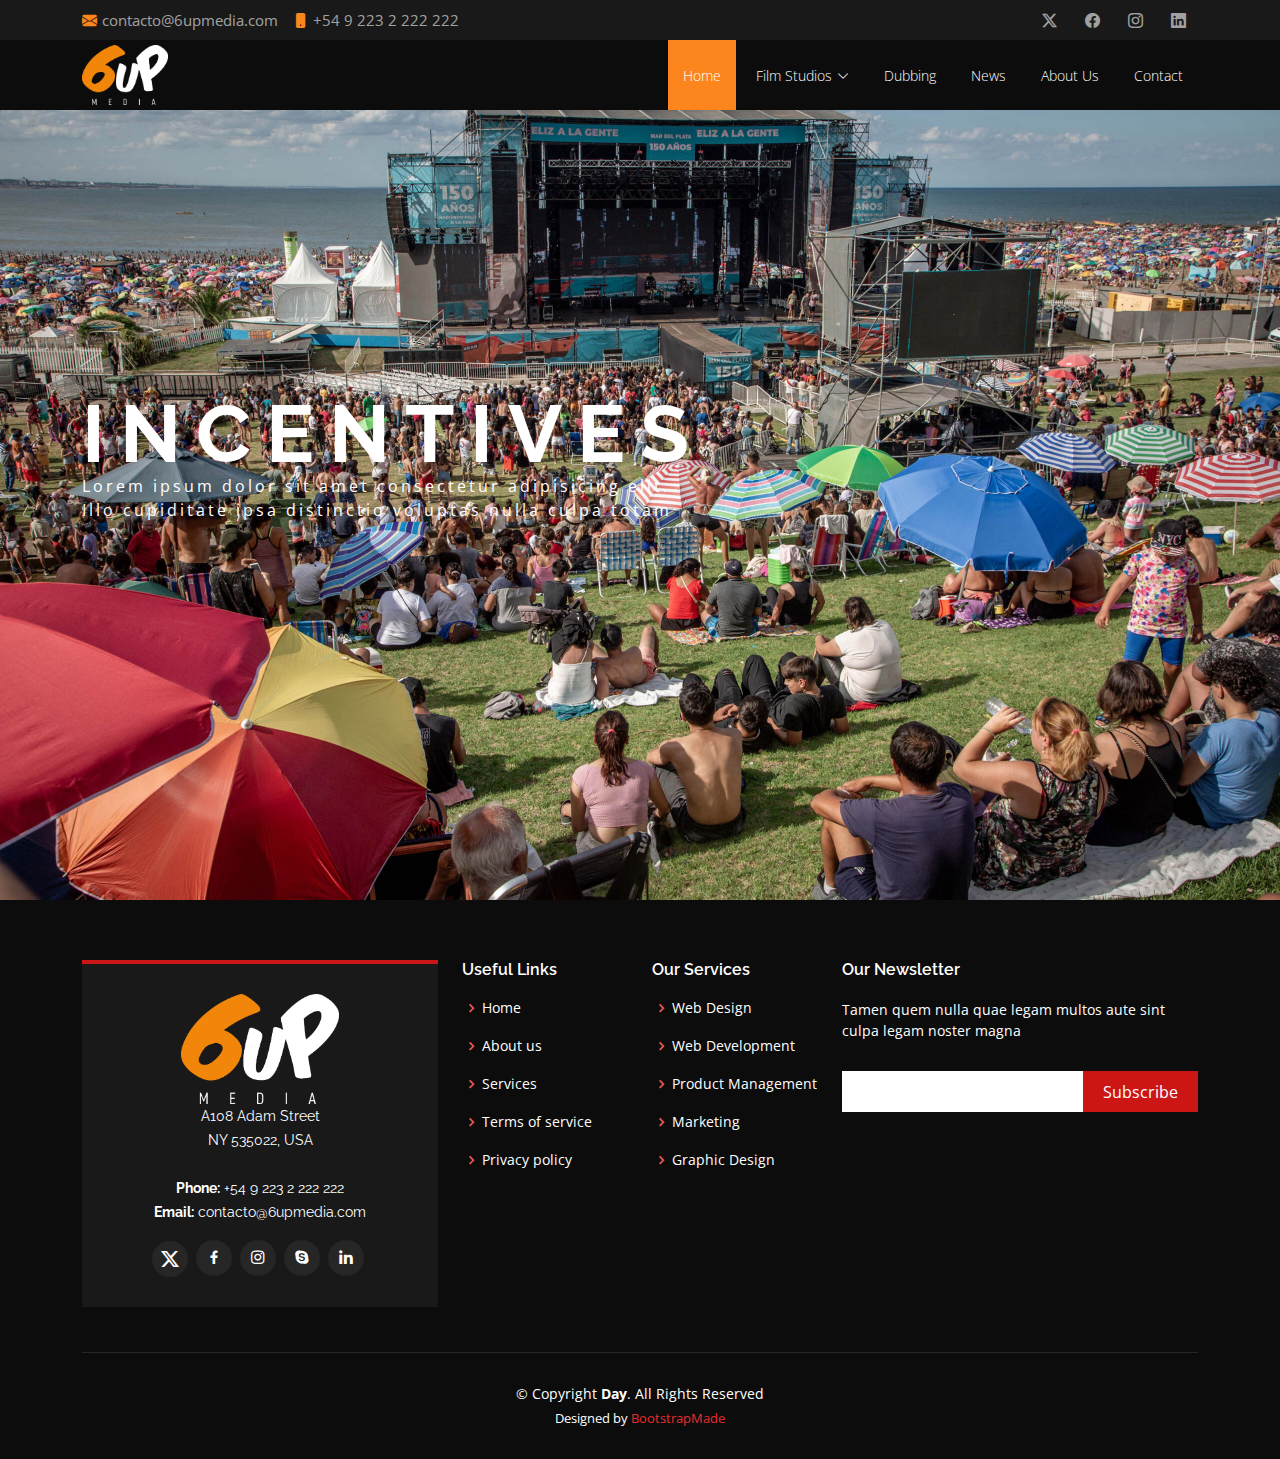
<file: incentives.html>
<!DOCTYPE html>
<html lang="en">

<head>
  <meta charset="utf-8">
  <meta content="width=device-width, initial-scale=1.0" name="viewport">

  <title>6up Media</title>
  <meta content="" name="description">
  <meta content="" name="keywords">

  <!-- Favicons -->
  <link href="assets/img/favicon.png" rel="icon">
  <link href="assets/img/apple-touch-icon.png" rel="apple-touch-icon">

  <!-- Google Fonts -->
  <link href="https://fonts.googleapis.com/css?family=Open+Sans:300,300i,400,400i,600,600i,700,700i|Raleway:300,300i,400,400i,500,500i,600,600i,700,700i|Poppins:300,300i,400,400i,500,500i,600,600i,700,700i" rel="stylesheet">

  <!-- Vendor CSS Files -->
  <link href="assets/vendor/aos/aos.css" rel="stylesheet">
  <link href="assets/vendor/bootstrap/css/bootstrap.min.css" rel="stylesheet">
  <link href="assets/vendor/bootstrap-icons/bootstrap-icons.css" rel="stylesheet">
  <link href="assets/vendor/boxicons/css/boxicons.min.css" rel="stylesheet">
  <link href="assets/vendor/glightbox/css/glightbox.min.css" rel="stylesheet">
  <link href="assets/vendor/swiper/swiper-bundle.min.css" rel="stylesheet">

  <!-- Template Main CSS File -->
  <link href="assets/css/style.css" rel="stylesheet">

  <!-- =======================================================
  * Template Name: Day
  * Updated: Mar 10 2024 with Bootstrap v5.3.3
  * Template URL: https://bootstrapmade.com/day-multipurpose-html-template-for-free/
  * Author: BootstrapMade.com
  * License: https://bootstrapmade.com/license/
  ======================================================== -->
</head>

<body>

  <!-- ======= Top Bar ======= -->
  <section id="topbar" class="d-flex align-items-center">
    <div class="container d-flex justify-content-center justify-content-md-between">
      <div class="contact-info d-flex align-items-center">
        <i class="bi bi-envelope-fill"></i><a href="mailto:contacto@6upmedia.com">contacto@6upmedia.com</a>
        <i class="bi bi-phone-fill phone-icon"></i> +54 9 223 2 222 222
      </div>
      <div class="social-links d-none d-md-block">
        <a href="#" class="twitter"><i class="bi bi-twitter-x"></i></a>
        <a href="#" class="facebook"><i class="bi bi-facebook"></i></a>
        <a href="#" class="instagram"><i class="bi bi-instagram"></i></a>
        <a href="#" class="linkedin"><i class="bi bi-linkedin"></i></i></a>
      </div>
    </div>
  </section>

  <!-- ======= Header ======= -->
  <header id="header" class="d-flex align-items-center">
    <div class="container d-flex align-items-center justify-content-between">

      <!--<h1 class="logo"><a href="index.html">Day</a></h1>-->
      <!-- Uncomment below if you prefer to use an image logo -->
      <a href="index.html" class="logo">
        <img src="assets/img/apple-touch-icon.png" alt="" class="img-fluid">
      </a>

      <nav id="navbar" class="navbar">
        <ul>
          <li><a class="nav-link scrollto active" href="index.html">Home</a></li>

          <li class="dropdown">
            <a class="nav-link scrollto" href="#filmstudios"><span>Film Studios</span> <i class="bi bi-chevron-down"></i></a>
            <ul>
              <li><a href="facilities.html">Facilities</a></li>
              <li><a href="incentives.html">Incentives</a></li>
              <li><a href="location.html">Location</a></li>
            </ul>
          </li>

          <li><a class="nav-link scrollto" href="#dubbing">Dubbing</a></li>
          <li><a class="nav-link scrollto" href="#news">News</a></li>
          <!--<li><a class="nav-link scrollto" href="#pricing">Pricing</a></li>-->
          <li><a class="nav-link scrollto" href="#aboutus">About Us</a></li>

          <!--<li class="dropdown">
            <a href="#"><span>Drop Down</span> <i class="bi bi-chevron-down"></i></a>
            <ul>
              <li><a href="#">Drop Down 1</a></li>
              <li class="dropdown"><a href="#"><span>Deep Drop Down</span> <i class="bi bi-chevron-right"></i></a>
                <ul>
                  <li><a href="#">Deep Drop Down 1</a></li>
                  <li><a href="#">Deep Drop Down 2</a></li>
                  <li><a href="#">Deep Drop Down 3</a></li>
                  <li><a href="#">Deep Drop Down 4</a></li>
                  <li><a href="#">Deep Drop Down 5</a></li>
                </ul>
              </li>
              <li><a href="#">Drop Down 2</a></li>
              <li><a href="#">Drop Down 3</a></li>
              <li><a href="#">Drop Down 4</a></li>
            </ul>
          </li>-->
          <li><a class="nav-link scrollto" href="#contact">Contact</a></li>
        </ul>
        <i class="bi bi-list mobile-nav-toggle"></i>
      </nav><!-- .navbar -->

    </div>
  </header><!-- End Header -->

  <main id="main">

    <!-- ======= Breadcrumbs ======= -->
    <!--<section id="breadcrumbs" class="breadcrumbs">
      <div class="container">
        <ol>
          <li><a href="index.html">Home</a></li>
          <li>Facilities</li>
        </ol>
      </div>
    </section>-->

    <section id="incentives" class="about">
      
      <div class="container">
        
      <h1>Incentives</h1>

      <p>Lorem ipsum dolor sit amet consectetur adipisicing elit. <br> Illo cupiditate ipsa distinctio voluptas nulla culpa totam</p>
        
      </div>
    </section>

  </main><!-- End #main -->

  <!-- ======= Footer ======= -->
  <footer id="footer">
    <div class="footer-top">
      <div class="container">
        <div class="row">

          <div class="col-lg-4 col-md-6">
            <div class="footer-info">
              <a href="index.html" class="w-">
                <img src="assets/img/apple-touch-icon.png" alt="" class="w-50 h-50">
              </a>
              <p>
                A108 Adam Street <br>
                NY 535022, USA<br><br>
                <strong>Phone:</strong> +54 9 223 2 222 222<br>
                <strong>Email:</strong> contacto@6upmedia.com<br>
              </p>
              <div class="social-links mt-3">
                <a href="#" class="twitter"><i class="bi bi-twitter-x"></i></a>
                <a href="#" class="facebook"><i class="bx bxl-facebook"></i></a>
                <a href="#" class="instagram"><i class="bx bxl-instagram"></i></a>
                <a href="#" class="google-plus"><i class="bx bxl-skype"></i></a>
                <a href="#" class="linkedin"><i class="bx bxl-linkedin"></i></a>
              </div>
            </div>
          </div>

          <div class="col-lg-2 col-md-6 footer-links">
            <h4>Useful Links</h4>
            <ul>
              <li><i class="bx bx-chevron-right"></i> <a href="#">Home</a></li>
              <li><i class="bx bx-chevron-right"></i> <a href="#">About us</a></li>
              <li><i class="bx bx-chevron-right"></i> <a href="#">Services</a></li>
              <li><i class="bx bx-chevron-right"></i> <a href="#">Terms of service</a></li>
              <li><i class="bx bx-chevron-right"></i> <a href="#">Privacy policy</a></li>
            </ul>
          </div>

          <div class="col-lg-2 col-md-6 footer-links">
            <h4>Our Services</h4>
            <ul>
              <li><i class="bx bx-chevron-right"></i> <a href="#">Web Design</a></li>
              <li><i class="bx bx-chevron-right"></i> <a href="#">Web Development</a></li>
              <li><i class="bx bx-chevron-right"></i> <a href="#">Product Management</a></li>
              <li><i class="bx bx-chevron-right"></i> <a href="#">Marketing</a></li>
              <li><i class="bx bx-chevron-right"></i> <a href="#">Graphic Design</a></li>
            </ul>
          </div>

          <div class="col-lg-4 col-md-6 footer-newsletter">
            <h4>Our Newsletter</h4>
            <p>Tamen quem nulla quae legam multos aute sint culpa legam noster magna</p>
            <form action="" method="post">
              <input type="email" name="email"><input type="submit" value="Subscribe">
            </form>

          </div>

        </div>
      </div>
    </div>

    <div class="container">
      <div class="copyright">
        &copy; Copyright <strong><span>Day</span></strong>. All Rights Reserved
      </div>
      <div class="credits">
        <!-- All the links in the footer should remain intact. -->
        <!-- You can delete the links only if you purchased the pro version. -->
        <!-- Licensing information: https://bootstrapmade.com/license/ -->
        <!-- Purchase the pro version with working PHP/AJAX contact form: https://bootstrapmade.com/day-multipurpose-html-template-for-free/ -->
        Designed by <a href="https://bootstrapmade.com/">BootstrapMade</a>
      </div>
    </div>
  </footer><!-- End Footer -->

  <a href="#" class="back-to-top d-flex align-items-center justify-content-center"><i class="bi bi-arrow-up-short"></i></a>
  <div id="preloader"></div>

  <!-- Vendor JS Files -->
  <script src="assets/vendor/aos/aos.js"></script>
  <script src="assets/vendor/bootstrap/js/bootstrap.bundle.min.js"></script>
  <script src="assets/vendor/glightbox/js/glightbox.min.js"></script>
  <script src="assets/vendor/isotope-layout/isotope.pkgd.min.js"></script>
  <script src="assets/vendor/swiper/swiper-bundle.min.js"></script>
  <script src="assets/vendor/php-email-form/validate.js"></script>

  <!-- Template Main JS File -->
  <script src="assets/js/main.js"></script>

</body>

</html>
</file>
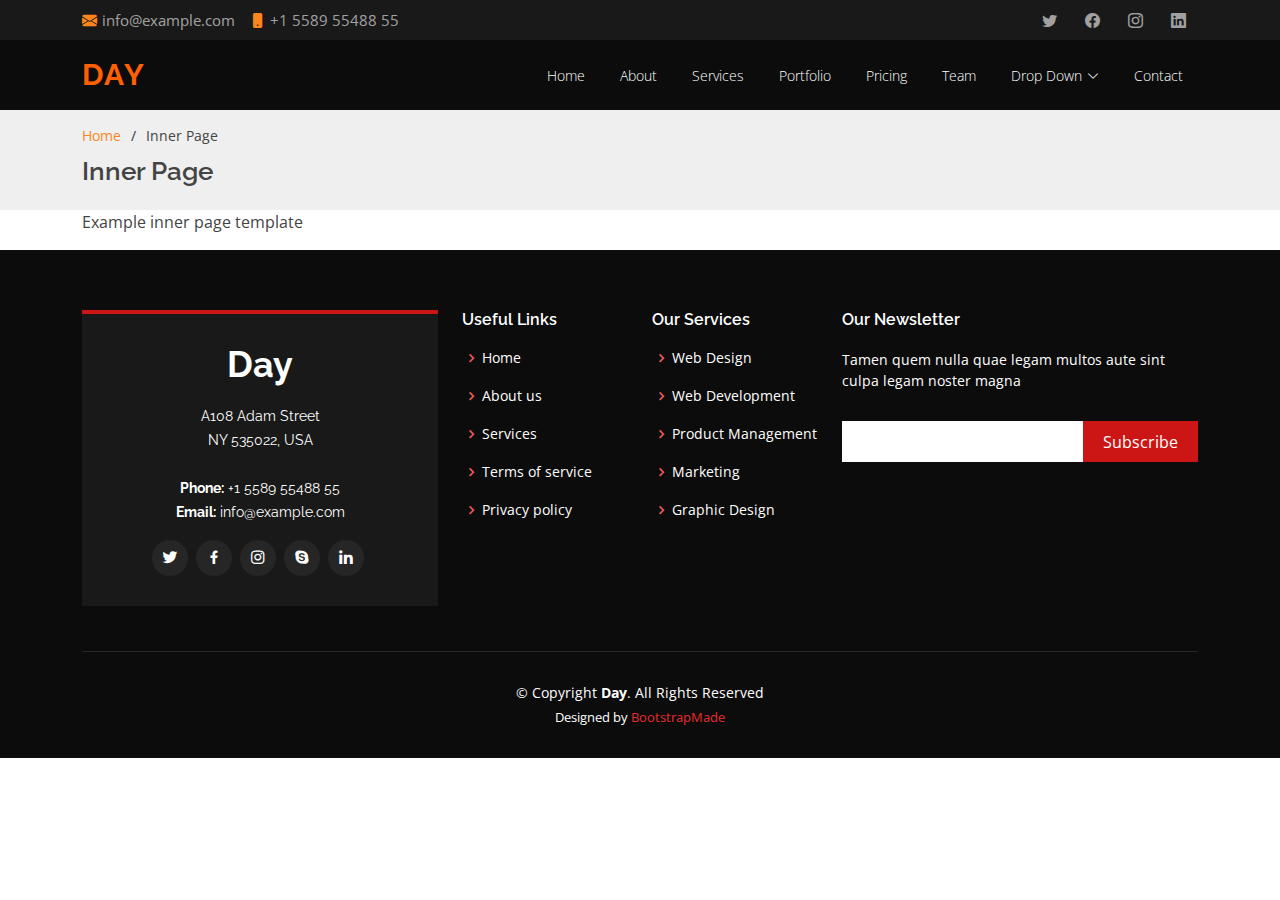
<file: inner-page.html>
<!DOCTYPE html>
<html lang="en">

<head>
  <meta charset="utf-8">
  <meta content="width=device-width, initial-scale=1.0" name="viewport">

  <title>Inner Page - Day Bootstrap Template</title>
  <meta content="" name="description">
  <meta content="" name="keywords">

  <!-- Favicons -->
  <link href="assets/img/favicon.png" rel="icon">
  <link href="assets/img/apple-touch-icon.png" rel="apple-touch-icon">

  <!-- Google Fonts -->
  <link href="https://fonts.googleapis.com/css?family=Open+Sans:300,300i,400,400i,600,600i,700,700i|Raleway:300,300i,400,400i,500,500i,600,600i,700,700i|Poppins:300,300i,400,400i,500,500i,600,600i,700,700i" rel="stylesheet">

  <!-- Vendor CSS Files -->
  <link href="assets/vendor/aos/aos.css" rel="stylesheet">
  <link href="assets/vendor/bootstrap/css/bootstrap.min.css" rel="stylesheet">
  <link href="assets/vendor/bootstrap-icons/bootstrap-icons.css" rel="stylesheet">
  <link href="assets/vendor/boxicons/css/boxicons.min.css" rel="stylesheet">
  <link href="assets/vendor/glightbox/css/glightbox.min.css" rel="stylesheet">
  <link href="assets/vendor/swiper/swiper-bundle.min.css" rel="stylesheet">

  <!-- Template Main CSS File -->
  <link href="assets/css/style.css" rel="stylesheet">

  <!-- =======================================================
  * Template Name: Day
  * Updated: Mar 10 2024 with Bootstrap v5.3.3
  * Template URL: https://bootstrapmade.com/day-multipurpose-html-template-for-free/
  * Author: BootstrapMade.com
  * License: https://bootstrapmade.com/license/
  ======================================================== -->
</head>

<body>

  <!-- ======= Top Bar ======= -->
  <section id="topbar" class="d-flex align-items-center">
    <div class="container d-flex justify-content-center justify-content-md-between">
      <div class="contact-info d-flex align-items-center">
        <i class="bi bi-envelope-fill"></i><a href="mailto:contact@example.com">info@example.com</a>
        <i class="bi bi-phone-fill phone-icon"></i> +1 5589 55488 55
      </div>
      <div class="social-links d-none d-md-block">
        <a href="#" class="twitter"><i class="bi bi-twitter"></i></a>
        <a href="#" class="facebook"><i class="bi bi-facebook"></i></a>
        <a href="#" class="instagram"><i class="bi bi-instagram"></i></a>
        <a href="#" class="linkedin"><i class="bi bi-linkedin"></i></i></a>
      </div>
    </div>
  </section>

  <!-- ======= Header ======= -->
  <header id="header" class="d-flex align-items-center">
    <div class="container d-flex align-items-center justify-content-between">

      <h1 class="logo"><a href="index.html">Day</a></h1>
      <!-- Uncomment below if you prefer to use an image logo -->
      <!-- <a href="index.html" class="logo"><img src="assets/img/logo.png" alt="" class="img-fluid"></a>-->

      <nav id="navbar" class="navbar">
        <ul>
          <li><a class="nav-link scrollto " href="#hero">Home</a></li>
          <li><a class="nav-link scrollto" href="#about">About</a></li>
          <li><a class="nav-link scrollto" href="#services">Services</a></li>
          <li><a class="nav-link scrollto " href="#portfolio">Portfolio</a></li>
          <li><a class="nav-link scrollto" href="#pricing">Pricing</a></li>
          <li><a class="nav-link scrollto" href="#team">Team</a></li>
          <li class="dropdown"><a href="#"><span>Drop Down</span> <i class="bi bi-chevron-down"></i></a>
            <ul>
              <li><a href="#">Drop Down 1</a></li>
              <li class="dropdown"><a href="#"><span>Deep Drop Down</span> <i class="bi bi-chevron-right"></i></a>
                <ul>
                  <li><a href="#">Deep Drop Down 1</a></li>
                  <li><a href="#">Deep Drop Down 2</a></li>
                  <li><a href="#">Deep Drop Down 3</a></li>
                  <li><a href="#">Deep Drop Down 4</a></li>
                  <li><a href="#">Deep Drop Down 5</a></li>
                </ul>
              </li>
              <li><a href="#">Drop Down 2</a></li>
              <li><a href="#">Drop Down 3</a></li>
              <li><a href="#">Drop Down 4</a></li>
            </ul>
          </li>
          <li><a class="nav-link scrollto" href="#contact">Contact</a></li>
        </ul>
        <i class="bi bi-list mobile-nav-toggle"></i>
      </nav><!-- .navbar -->

    </div>
  </header><!-- End Header -->

  <main id="main">

    <!-- ======= Breadcrumbs ======= -->
    <section id="breadcrumbs" class="breadcrumbs">
      <div class="container">

        <ol>
          <li><a href="index.html">Home</a></li>
          <li>Inner Page</li>
        </ol>
        <h2>Inner Page</h2>

      </div>
    </section><!-- End Breadcrumbs -->

    <section class="inner-page">
      <div class="container">
        <p>
          Example inner page template
        </p>
      </div>
    </section>

  </main><!-- End #main -->

  <!-- ======= Footer ======= -->
  <footer id="footer">
    <div class="footer-top">
      <div class="container">
        <div class="row">

          <div class="col-lg-4 col-md-6">
            <div class="footer-info">
              <h3>Day</h3>
              <p>
                A108 Adam Street <br>
                NY 535022, USA<br><br>
                <strong>Phone:</strong> +1 5589 55488 55<br>
                <strong>Email:</strong> info@example.com<br>
              </p>
              <div class="social-links mt-3">
                <a href="#" class="twitter"><i class="bx bxl-twitter"></i></a>
                <a href="#" class="facebook"><i class="bx bxl-facebook"></i></a>
                <a href="#" class="instagram"><i class="bx bxl-instagram"></i></a>
                <a href="#" class="google-plus"><i class="bx bxl-skype"></i></a>
                <a href="#" class="linkedin"><i class="bx bxl-linkedin"></i></a>
              </div>
            </div>
          </div>

          <div class="col-lg-2 col-md-6 footer-links">
            <h4>Useful Links</h4>
            <ul>
              <li><i class="bx bx-chevron-right"></i> <a href="#">Home</a></li>
              <li><i class="bx bx-chevron-right"></i> <a href="#">About us</a></li>
              <li><i class="bx bx-chevron-right"></i> <a href="#">Services</a></li>
              <li><i class="bx bx-chevron-right"></i> <a href="#">Terms of service</a></li>
              <li><i class="bx bx-chevron-right"></i> <a href="#">Privacy policy</a></li>
            </ul>
          </div>

          <div class="col-lg-2 col-md-6 footer-links">
            <h4>Our Services</h4>
            <ul>
              <li><i class="bx bx-chevron-right"></i> <a href="#">Web Design</a></li>
              <li><i class="bx bx-chevron-right"></i> <a href="#">Web Development</a></li>
              <li><i class="bx bx-chevron-right"></i> <a href="#">Product Management</a></li>
              <li><i class="bx bx-chevron-right"></i> <a href="#">Marketing</a></li>
              <li><i class="bx bx-chevron-right"></i> <a href="#">Graphic Design</a></li>
            </ul>
          </div>

          <div class="col-lg-4 col-md-6 footer-newsletter">
            <h4>Our Newsletter</h4>
            <p>Tamen quem nulla quae legam multos aute sint culpa legam noster magna</p>
            <form action="" method="post">
              <input type="email" name="email"><input type="submit" value="Subscribe">
            </form>

          </div>

        </div>
      </div>
    </div>

    <div class="container">
      <div class="copyright">
        &copy; Copyright <strong><span>Day</span></strong>. All Rights Reserved
      </div>
      <div class="credits">
        <!-- All the links in the footer should remain intact. -->
        <!-- You can delete the links only if you purchased the pro version. -->
        <!-- Licensing information: https://bootstrapmade.com/license/ -->
        <!-- Purchase the pro version with working PHP/AJAX contact form: https://bootstrapmade.com/day-multipurpose-html-template-for-free/ -->
        Designed by <a href="https://bootstrapmade.com/">BootstrapMade</a>
      </div>
    </div>
  </footer><!-- End Footer -->

  <a href="#" class="back-to-top d-flex align-items-center justify-content-center"><i class="bi bi-arrow-up-short"></i></a>
  <div id="preloader"></div>

  <!-- Vendor JS Files -->
  <script src="assets/vendor/aos/aos.js"></script>
  <script src="assets/vendor/bootstrap/js/bootstrap.bundle.min.js"></script>
  <script src="assets/vendor/glightbox/js/glightbox.min.js"></script>
  <script src="assets/vendor/isotope-layout/isotope.pkgd.min.js"></script>
  <script src="assets/vendor/swiper/swiper-bundle.min.js"></script>
  <script src="assets/vendor/php-email-form/validate.js"></script>

  <!-- Template Main JS File -->
  <script src="assets/js/main.js"></script>

</body>

</html>
</file>
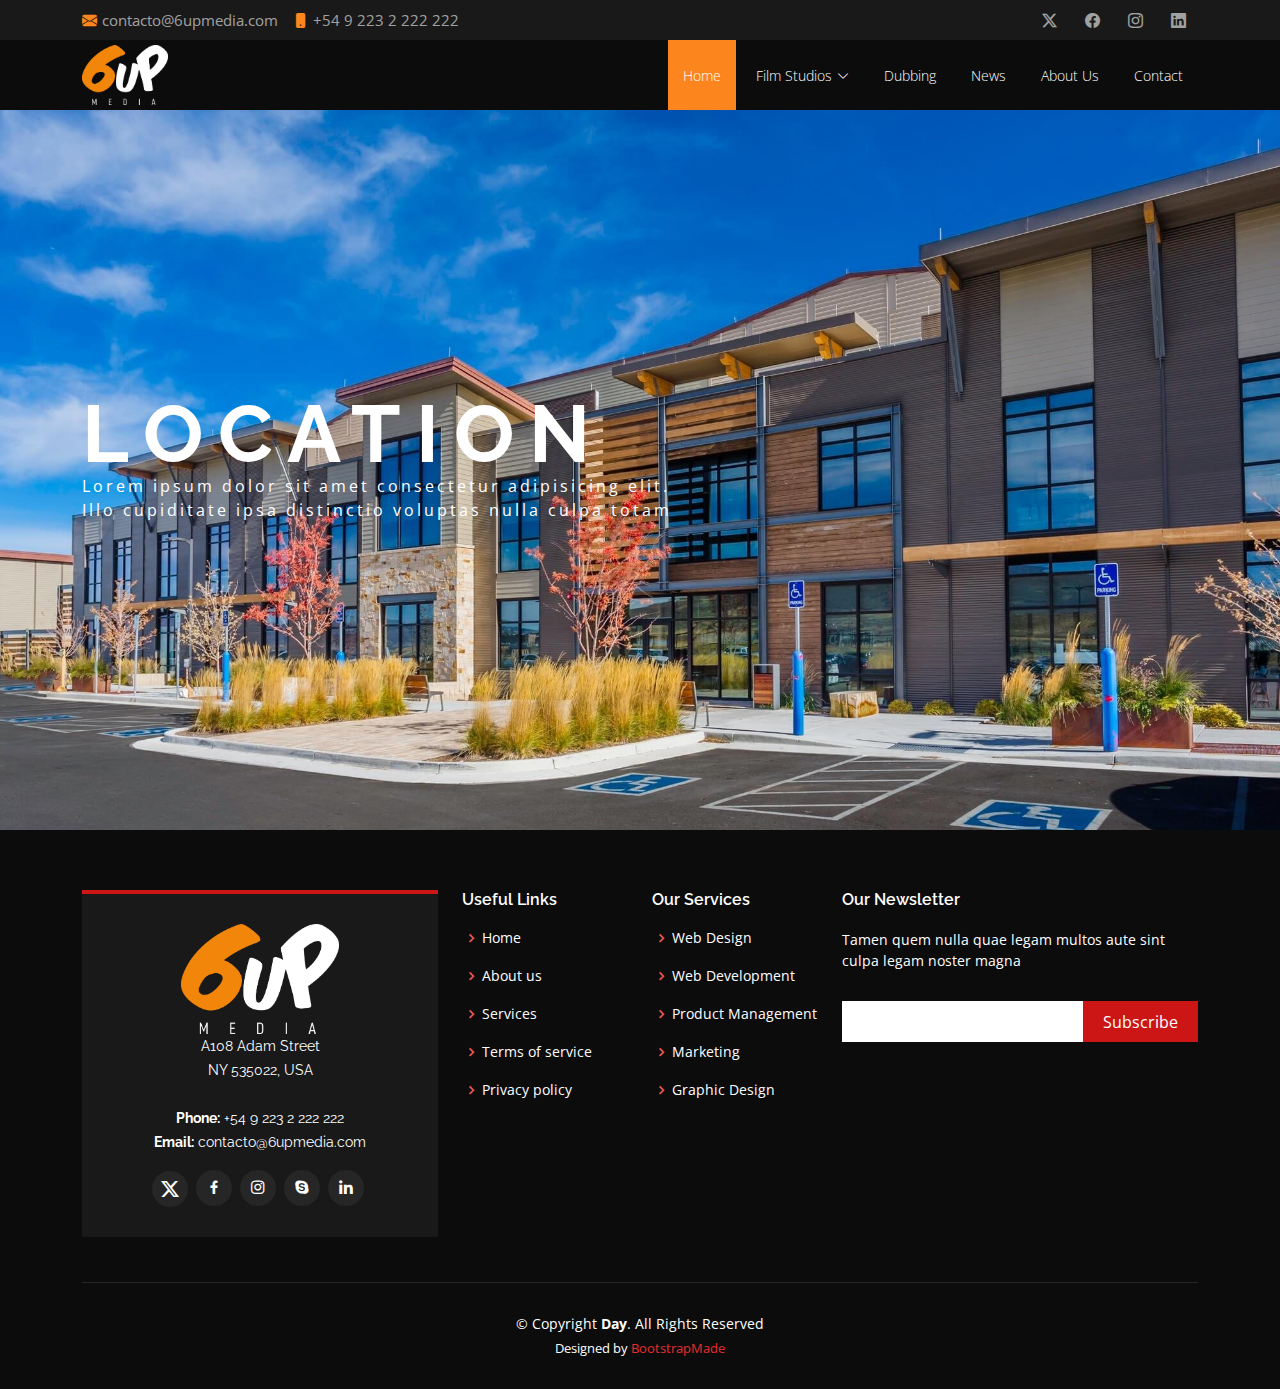
<file: location.html>
<!DOCTYPE html>
<html lang="en">

<head>
  <meta charset="utf-8">
  <meta content="width=device-width, initial-scale=1.0" name="viewport">

  <title>6up Media</title>
  <meta content="" name="description">
  <meta content="" name="keywords">

  <!-- Favicons -->
  <link href="assets/img/favicon.png" rel="icon">
  <link href="assets/img/apple-touch-icon.png" rel="apple-touch-icon">

  <!-- Google Fonts -->
  <link href="https://fonts.googleapis.com/css?family=Open+Sans:300,300i,400,400i,600,600i,700,700i|Raleway:300,300i,400,400i,500,500i,600,600i,700,700i|Poppins:300,300i,400,400i,500,500i,600,600i,700,700i" rel="stylesheet">

  <!-- Vendor CSS Files -->
  <link href="assets/vendor/aos/aos.css" rel="stylesheet">
  <link href="assets/vendor/bootstrap/css/bootstrap.min.css" rel="stylesheet">
  <link href="assets/vendor/bootstrap-icons/bootstrap-icons.css" rel="stylesheet">
  <link href="assets/vendor/boxicons/css/boxicons.min.css" rel="stylesheet">
  <link href="assets/vendor/glightbox/css/glightbox.min.css" rel="stylesheet">
  <link href="assets/vendor/swiper/swiper-bundle.min.css" rel="stylesheet">

  <!-- Template Main CSS File -->
  <link href="assets/css/style.css" rel="stylesheet">

  <!-- =======================================================
  * Template Name: Day
  * Updated: Mar 10 2024 with Bootstrap v5.3.3
  * Template URL: https://bootstrapmade.com/day-multipurpose-html-template-for-free/
  * Author: BootstrapMade.com
  * License: https://bootstrapmade.com/license/
  ======================================================== -->
</head>

<body>

  <!-- ======= Top Bar ======= -->
  <section id="topbar" class="d-flex align-items-center">
    <div class="container d-flex justify-content-center justify-content-md-between">
      <div class="contact-info d-flex align-items-center">
        <i class="bi bi-envelope-fill"></i><a href="mailto:contacto@6upmedia.com">contacto@6upmedia.com</a>
        <i class="bi bi-phone-fill phone-icon"></i> +54 9 223 2 222 222
      </div>
      <div class="social-links d-none d-md-block">
        <a href="#" class="twitter"><i class="bi bi-twitter-x"></i></a>
        <a href="#" class="facebook"><i class="bi bi-facebook"></i></a>
        <a href="#" class="instagram"><i class="bi bi-instagram"></i></a>
        <a href="#" class="linkedin"><i class="bi bi-linkedin"></i></i></a>
      </div>
    </div>
  </section>

  <!-- ======= Header ======= -->
  <header id="header" class="d-flex align-items-center">
    <div class="container d-flex align-items-center justify-content-between">

      <!--<h1 class="logo"><a href="index.html">Day</a></h1>-->
      <!-- Uncomment below if you prefer to use an image logo -->
      <a href="index.html" class="logo">
        <img src="assets/img/apple-touch-icon.png" alt="" class="img-fluid">
      </a>

      <nav id="navbar" class="navbar">
        <ul>
          <li><a class="nav-link scrollto active" href="index.html">Home</a></li>

          <li class="dropdown">
            <a class="nav-link scrollto" href="#filmstudios"><span>Film Studios</span> <i class="bi bi-chevron-down"></i></a>
            <ul>
              <li><a href="facilities.html">Facilities</a></li>
              <li><a href="incentives.html">Incentives</a></li>
              <li><a href="location.html">Location</a></li>
            </ul>
          </li>

          <li><a class="nav-link scrollto" href="#dubbing">Dubbing</a></li>
          <li><a class="nav-link scrollto" href="#news">News</a></li>
          <!--<li><a class="nav-link scrollto" href="#pricing">Pricing</a></li>-->
          <li><a class="nav-link scrollto" href="#aboutus">About Us</a></li>

          <!--<li class="dropdown">
            <a href="#"><span>Drop Down</span> <i class="bi bi-chevron-down"></i></a>
            <ul>
              <li><a href="#">Drop Down 1</a></li>
              <li class="dropdown"><a href="#"><span>Deep Drop Down</span> <i class="bi bi-chevron-right"></i></a>
                <ul>
                  <li><a href="#">Deep Drop Down 1</a></li>
                  <li><a href="#">Deep Drop Down 2</a></li>
                  <li><a href="#">Deep Drop Down 3</a></li>
                  <li><a href="#">Deep Drop Down 4</a></li>
                  <li><a href="#">Deep Drop Down 5</a></li>
                </ul>
              </li>
              <li><a href="#">Drop Down 2</a></li>
              <li><a href="#">Drop Down 3</a></li>
              <li><a href="#">Drop Down 4</a></li>
            </ul>
          </li>-->
          <li><a class="nav-link scrollto" href="#contact">Contact</a></li>
        </ul>
        <i class="bi bi-list mobile-nav-toggle"></i>
      </nav><!-- .navbar -->

    </div>
  </header><!-- End Header -->

  <main id="main">

    <!-- ======= Breadcrumbs ======= -->
    <!--<section id="breadcrumbs" class="breadcrumbs">
      <div class="container">
        <ol>
          <li><a href="index.html">Home</a></li>
          <li>Facilities</li>
        </ol>
      </div>
    </section>-->

    <section id="location" class="about">
      
      <div class="container">
        
      <h1>Location</h1>

      <p>Lorem ipsum dolor sit amet consectetur adipisicing elit. <br> Illo cupiditate ipsa distinctio voluptas nulla culpa totam</p>
        
      </div>
    </section>

  </main><!-- End #main -->

  <!-- ======= Footer ======= -->
  <footer id="footer">
    <div class="footer-top">
      <div class="container">
        <div class="row">

          <div class="col-lg-4 col-md-6">
            <div class="footer-info">
              <a href="index.html" class="w-">
                <img src="assets/img/apple-touch-icon.png" alt="" class="w-50 h-50">
              </a>
              <p>
                A108 Adam Street <br>
                NY 535022, USA<br><br>
                <strong>Phone:</strong> +54 9 223 2 222 222<br>
                <strong>Email:</strong> contacto@6upmedia.com<br>
              </p>
              <div class="social-links mt-3">
                <a href="#" class="twitter"><i class="bi bi-twitter-x"></i></a>
                <a href="#" class="facebook"><i class="bx bxl-facebook"></i></a>
                <a href="#" class="instagram"><i class="bx bxl-instagram"></i></a>
                <a href="#" class="google-plus"><i class="bx bxl-skype"></i></a>
                <a href="#" class="linkedin"><i class="bx bxl-linkedin"></i></a>
              </div>
            </div>
          </div>

          <div class="col-lg-2 col-md-6 footer-links">
            <h4>Useful Links</h4>
            <ul>
              <li><i class="bx bx-chevron-right"></i> <a href="#">Home</a></li>
              <li><i class="bx bx-chevron-right"></i> <a href="#">About us</a></li>
              <li><i class="bx bx-chevron-right"></i> <a href="#">Services</a></li>
              <li><i class="bx bx-chevron-right"></i> <a href="#">Terms of service</a></li>
              <li><i class="bx bx-chevron-right"></i> <a href="#">Privacy policy</a></li>
            </ul>
          </div>

          <div class="col-lg-2 col-md-6 footer-links">
            <h4>Our Services</h4>
            <ul>
              <li><i class="bx bx-chevron-right"></i> <a href="#">Web Design</a></li>
              <li><i class="bx bx-chevron-right"></i> <a href="#">Web Development</a></li>
              <li><i class="bx bx-chevron-right"></i> <a href="#">Product Management</a></li>
              <li><i class="bx bx-chevron-right"></i> <a href="#">Marketing</a></li>
              <li><i class="bx bx-chevron-right"></i> <a href="#">Graphic Design</a></li>
            </ul>
          </div>

          <div class="col-lg-4 col-md-6 footer-newsletter">
            <h4>Our Newsletter</h4>
            <p>Tamen quem nulla quae legam multos aute sint culpa legam noster magna</p>
            <form action="" method="post">
              <input type="email" name="email"><input type="submit" value="Subscribe">
            </form>

          </div>

        </div>
      </div>
    </div>

    <div class="container">
      <div class="copyright">
        &copy; Copyright <strong><span>Day</span></strong>. All Rights Reserved
      </div>
      <div class="credits">
        <!-- All the links in the footer should remain intact. -->
        <!-- You can delete the links only if you purchased the pro version. -->
        <!-- Licensing information: https://bootstrapmade.com/license/ -->
        <!-- Purchase the pro version with working PHP/AJAX contact form: https://bootstrapmade.com/day-multipurpose-html-template-for-free/ -->
        Designed by <a href="https://bootstrapmade.com/">BootstrapMade</a>
      </div>
    </div>
  </footer><!-- End Footer -->

  <a href="#" class="back-to-top d-flex align-items-center justify-content-center"><i class="bi bi-arrow-up-short"></i></a>
  <div id="preloader"></div>

  <!-- Vendor JS Files -->
  <script src="assets/vendor/aos/aos.js"></script>
  <script src="assets/vendor/bootstrap/js/bootstrap.bundle.min.js"></script>
  <script src="assets/vendor/glightbox/js/glightbox.min.js"></script>
  <script src="assets/vendor/isotope-layout/isotope.pkgd.min.js"></script>
  <script src="assets/vendor/swiper/swiper-bundle.min.js"></script>
  <script src="assets/vendor/php-email-form/validate.js"></script>

  <!-- Template Main JS File -->
  <script src="assets/js/main.js"></script>

</body>

</html>
</file>
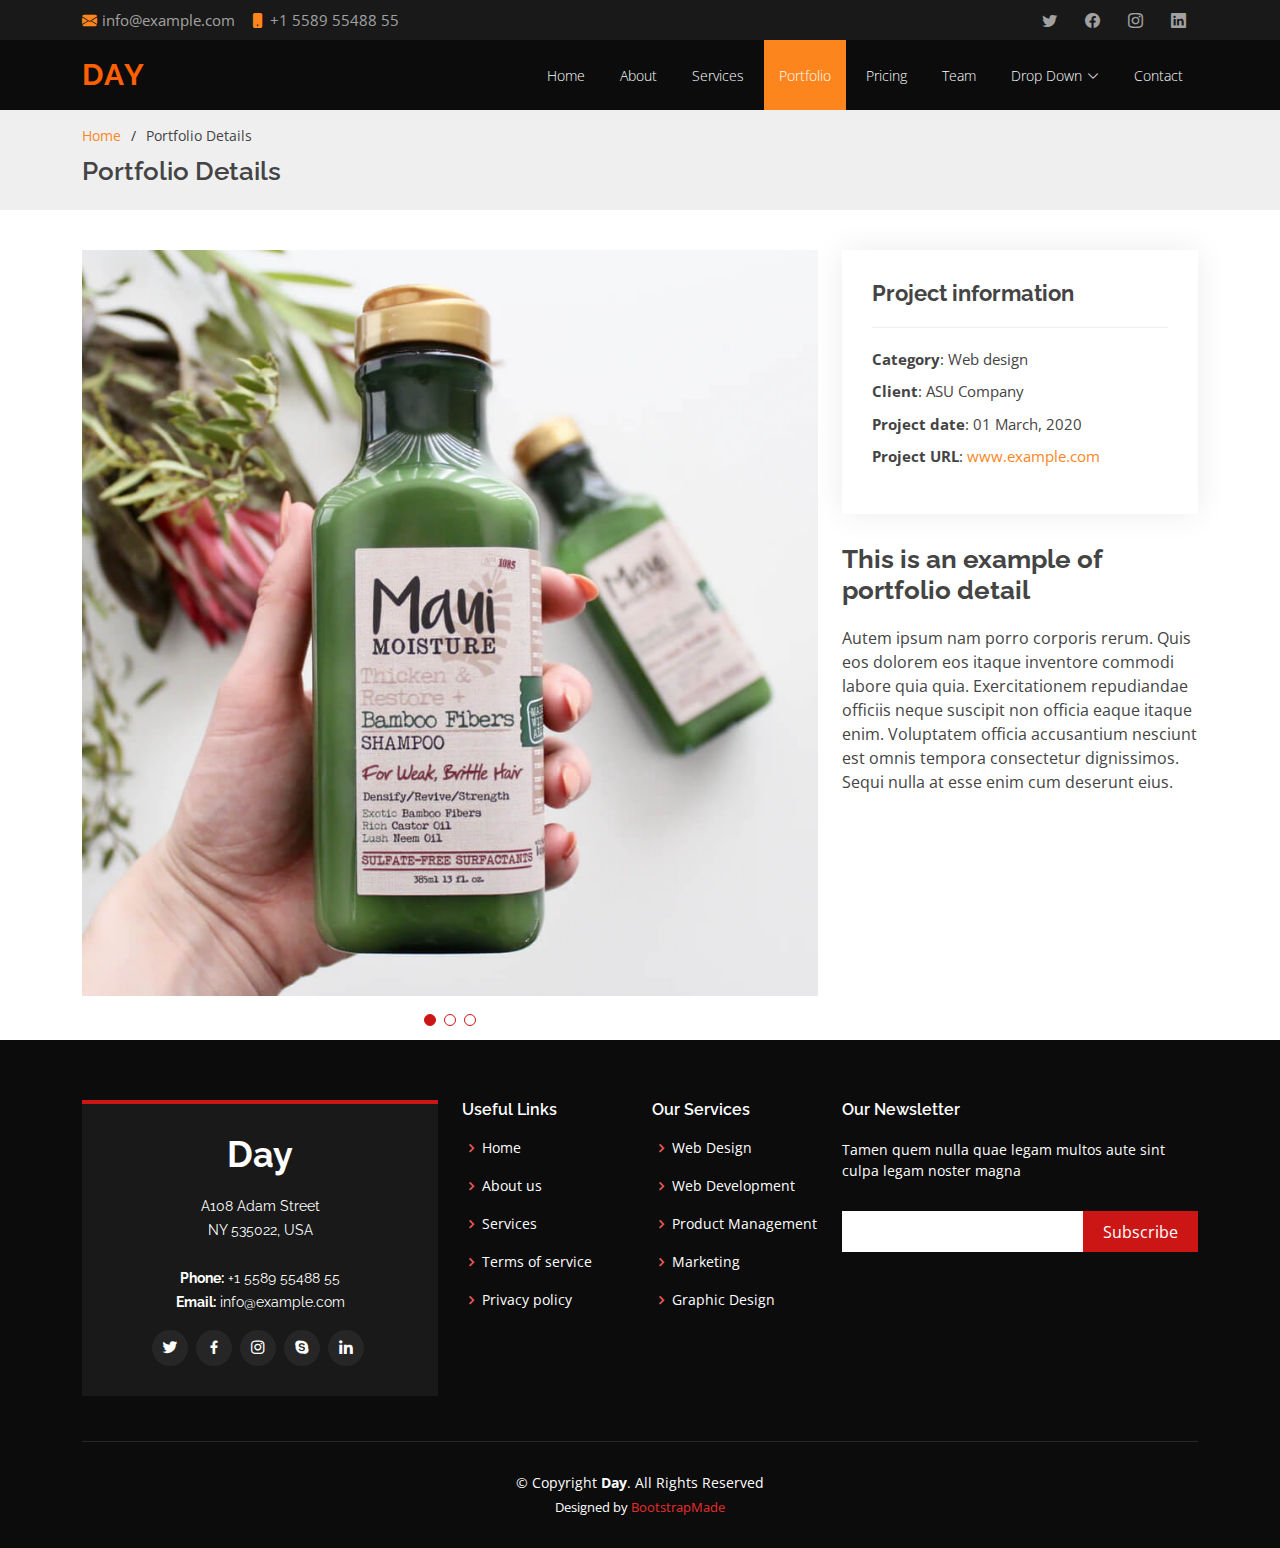
<file: portfolio-details.html>
<!DOCTYPE html>
<html lang="en">

<head>
  <meta charset="utf-8">
  <meta content="width=device-width, initial-scale=1.0" name="viewport">

  <title>Portfolio Details - Day Bootstrap Template</title>
  <meta content="" name="description">
  <meta content="" name="keywords">

  <!-- Favicons -->
  <link href="assets/img/favicon.png" rel="icon">
  <link href="assets/img/apple-touch-icon.png" rel="apple-touch-icon">

  <!-- Google Fonts -->
  <link href="https://fonts.googleapis.com/css?family=Open+Sans:300,300i,400,400i,600,600i,700,700i|Raleway:300,300i,400,400i,500,500i,600,600i,700,700i|Poppins:300,300i,400,400i,500,500i,600,600i,700,700i" rel="stylesheet">

  <!-- Vendor CSS Files -->
  <link href="assets/vendor/aos/aos.css" rel="stylesheet">
  <link href="assets/vendor/bootstrap/css/bootstrap.min.css" rel="stylesheet">
  <link href="assets/vendor/bootstrap-icons/bootstrap-icons.css" rel="stylesheet">
  <link href="assets/vendor/boxicons/css/boxicons.min.css" rel="stylesheet">
  <link href="assets/vendor/glightbox/css/glightbox.min.css" rel="stylesheet">
  <link href="assets/vendor/swiper/swiper-bundle.min.css" rel="stylesheet">

  <!-- Template Main CSS File -->
  <link href="assets/css/style.css" rel="stylesheet">

  <!-- =======================================================
  * Template Name: Day
  * Updated: Mar 10 2024 with Bootstrap v5.3.3
  * Template URL: https://bootstrapmade.com/day-multipurpose-html-template-for-free/
  * Author: BootstrapMade.com
  * License: https://bootstrapmade.com/license/
  ======================================================== -->
</head>

<body>

  <!-- ======= Top Bar ======= -->
  <section id="topbar" class="d-flex align-items-center">
    <div class="container d-flex justify-content-center justify-content-md-between">
      <div class="contact-info d-flex align-items-center">
        <i class="bi bi-envelope-fill"></i><a href="mailto:contact@example.com">info@example.com</a>
        <i class="bi bi-phone-fill phone-icon"></i> +1 5589 55488 55
      </div>
      <div class="social-links d-none d-md-block">
        <a href="#" class="twitter"><i class="bi bi-twitter"></i></a>
        <a href="#" class="facebook"><i class="bi bi-facebook"></i></a>
        <a href="#" class="instagram"><i class="bi bi-instagram"></i></a>
        <a href="#" class="linkedin"><i class="bi bi-linkedin"></i></i></a>
      </div>
    </div>
  </section>

  <!-- ======= Header ======= -->
  <header id="header" class="d-flex align-items-center">
    <div class="container d-flex align-items-center justify-content-between">

      <h1 class="logo"><a href="index.html">Day</a></h1>
      <!-- Uncomment below if you prefer to use an image logo -->
      <!-- <a href="index.html" class="logo"><img src="assets/img/logo.png" alt="" class="img-fluid"></a>-->

      <nav id="navbar" class="navbar">
        <ul>
          <li><a class="nav-link scrollto " href="#hero">Home</a></li>
          <li><a class="nav-link scrollto" href="#about">About</a></li>
          <li><a class="nav-link scrollto" href="#services">Services</a></li>
          <li><a class="nav-link scrollto active" href="#portfolio">Portfolio</a></li>
          <li><a class="nav-link scrollto" href="#pricing">Pricing</a></li>
          <li><a class="nav-link scrollto" href="#team">Team</a></li>
          <li class="dropdown"><a href="#"><span>Drop Down</span> <i class="bi bi-chevron-down"></i></a>
            <ul>
              <li><a href="#">Drop Down 1</a></li>
              <li class="dropdown"><a href="#"><span>Deep Drop Down</span> <i class="bi bi-chevron-right"></i></a>
                <ul>
                  <li><a href="#">Deep Drop Down 1</a></li>
                  <li><a href="#">Deep Drop Down 2</a></li>
                  <li><a href="#">Deep Drop Down 3</a></li>
                  <li><a href="#">Deep Drop Down 4</a></li>
                  <li><a href="#">Deep Drop Down 5</a></li>
                </ul>
              </li>
              <li><a href="#">Drop Down 2</a></li>
              <li><a href="#">Drop Down 3</a></li>
              <li><a href="#">Drop Down 4</a></li>
            </ul>
          </li>
          <li><a class="nav-link scrollto" href="#contact">Contact</a></li>
        </ul>
        <i class="bi bi-list mobile-nav-toggle"></i>
      </nav><!-- .navbar -->

    </div>
  </header><!-- End Header -->

  <main id="main">

    <!-- ======= Breadcrumbs ======= -->
    <section id="breadcrumbs" class="breadcrumbs">
      <div class="container">

        <ol>
          <li><a href="index.html">Home</a></li>
          <li>Portfolio Details</li>
        </ol>
        <h2>Portfolio Details</h2>

      </div>
    </section><!-- End Breadcrumbs -->

    <!-- ======= Portfolio Details Section ======= -->
    <section id="portfolio-details" class="portfolio-details">
      <div class="container">

        <div class="row gy-4">

          <div class="col-lg-8">
            <div class="portfolio-details-slider swiper">
              <div class="swiper-wrapper align-items-center">

                <div class="swiper-slide">
                  <img src="assets/img/portfolio/portfolio-1.jpg" alt="">
                </div>

                <div class="swiper-slide">
                  <img src="assets/img/portfolio/portfolio-2.jpg" alt="">
                </div>

                <div class="swiper-slide">
                  <img src="assets/img/portfolio/portfolio-3.jpg" alt="">
                </div>

              </div>
              <div class="swiper-pagination"></div>
            </div>
          </div>

          <div class="col-lg-4">
            <div class="portfolio-info">
              <h3>Project information</h3>
              <ul>
                <li><strong>Category</strong>: Web design</li>
                <li><strong>Client</strong>: ASU Company</li>
                <li><strong>Project date</strong>: 01 March, 2020</li>
                <li><strong>Project URL</strong>: <a href="#">www.example.com</a></li>
              </ul>
            </div>
            <div class="portfolio-description">
              <h2>This is an example of portfolio detail</h2>
              <p>
                Autem ipsum nam porro corporis rerum. Quis eos dolorem eos itaque inventore commodi labore quia quia. Exercitationem repudiandae officiis neque suscipit non officia eaque itaque enim. Voluptatem officia accusantium nesciunt est omnis tempora consectetur dignissimos. Sequi nulla at esse enim cum deserunt eius.
              </p>
            </div>
          </div>

        </div>

      </div>
    </section><!-- End Portfolio Details Section -->

  </main><!-- End #main -->

  <!-- ======= Footer ======= -->
  <footer id="footer">
    <div class="footer-top">
      <div class="container">
        <div class="row">

          <div class="col-lg-4 col-md-6">
            <div class="footer-info">
              <h3>Day</h3>
              <p>
                A108 Adam Street <br>
                NY 535022, USA<br><br>
                <strong>Phone:</strong> +1 5589 55488 55<br>
                <strong>Email:</strong> info@example.com<br>
              </p>
              <div class="social-links mt-3">
                <a href="#" class="twitter"><i class="bx bxl-twitter"></i></a>
                <a href="#" class="facebook"><i class="bx bxl-facebook"></i></a>
                <a href="#" class="instagram"><i class="bx bxl-instagram"></i></a>
                <a href="#" class="google-plus"><i class="bx bxl-skype"></i></a>
                <a href="#" class="linkedin"><i class="bx bxl-linkedin"></i></a>
              </div>
            </div>
          </div>

          <div class="col-lg-2 col-md-6 footer-links">
            <h4>Useful Links</h4>
            <ul>
              <li><i class="bx bx-chevron-right"></i> <a href="#">Home</a></li>
              <li><i class="bx bx-chevron-right"></i> <a href="#">About us</a></li>
              <li><i class="bx bx-chevron-right"></i> <a href="#">Services</a></li>
              <li><i class="bx bx-chevron-right"></i> <a href="#">Terms of service</a></li>
              <li><i class="bx bx-chevron-right"></i> <a href="#">Privacy policy</a></li>
            </ul>
          </div>

          <div class="col-lg-2 col-md-6 footer-links">
            <h4>Our Services</h4>
            <ul>
              <li><i class="bx bx-chevron-right"></i> <a href="#">Web Design</a></li>
              <li><i class="bx bx-chevron-right"></i> <a href="#">Web Development</a></li>
              <li><i class="bx bx-chevron-right"></i> <a href="#">Product Management</a></li>
              <li><i class="bx bx-chevron-right"></i> <a href="#">Marketing</a></li>
              <li><i class="bx bx-chevron-right"></i> <a href="#">Graphic Design</a></li>
            </ul>
          </div>

          <div class="col-lg-4 col-md-6 footer-newsletter">
            <h4>Our Newsletter</h4>
            <p>Tamen quem nulla quae legam multos aute sint culpa legam noster magna</p>
            <form action="" method="post">
              <input type="email" name="email"><input type="submit" value="Subscribe">
            </form>

          </div>

        </div>
      </div>
    </div>

    <div class="container">
      <div class="copyright">
        &copy; Copyright <strong><span>Day</span></strong>. All Rights Reserved
      </div>
      <div class="credits">
        <!-- All the links in the footer should remain intact. -->
        <!-- You can delete the links only if you purchased the pro version. -->
        <!-- Licensing information: https://bootstrapmade.com/license/ -->
        <!-- Purchase the pro version with working PHP/AJAX contact form: https://bootstrapmade.com/day-multipurpose-html-template-for-free/ -->
        Designed by <a href="https://bootstrapmade.com/">BootstrapMade</a>
      </div>
    </div>
  </footer><!-- End Footer -->

  <a href="#" class="back-to-top d-flex align-items-center justify-content-center"><i class="bi bi-arrow-up-short"></i></a>
  <div id="preloader"></div>

  <!-- Vendor JS Files -->
  <script src="assets/vendor/aos/aos.js"></script>
  <script src="assets/vendor/bootstrap/js/bootstrap.bundle.min.js"></script>
  <script src="assets/vendor/glightbox/js/glightbox.min.js"></script>
  <script src="assets/vendor/isotope-layout/isotope.pkgd.min.js"></script>
  <script src="assets/vendor/swiper/swiper-bundle.min.js"></script>
  <script src="assets/vendor/php-email-form/validate.js"></script>

  <!-- Template Main JS File -->
  <script src="assets/js/main.js"></script>

</body>

</html>
</file>
<file: assets/css/style.css>
/**
* Template Name: Day
* Updated: Mar 10 2024 with Bootstrap v5.3.3
* Template URL: https://bootstrapmade.com/day-multipurpose-html-template-for-free/
* Author: BootstrapMade.com
* License: https://bootstrapmade.com/license/
*/

/*--------------------------------------------------------------
# General
--------------------------------------------------------------*/
body {
  font-family: "Open Sans", sans-serif;
  color: #444444;
}

a {
  color: #fc861d;
  text-decoration: none;
}

a:hover {
  color: #fc861d;
  text-decoration: none;
}

h1,
h2,
h3,
h4,
h5,
h6 {
  font-family: "Raleway", sans-serif;
}

/*--------------------------------------------------------------
# Back to top button
--------------------------------------------------------------*/
.back-to-top {
  position: fixed;
  visibility: hidden;
  opacity: 0;
  right: 15px;
  bottom: 15px;
  z-index: 996;
  background: #fc861d;
  width: 40px;
  height: 40px;
  transition: all 0.4s;
}

.back-to-top i {
  font-size: 28px;
  color: #fff;
  line-height: 0;
}

.back-to-top:hover {
  background: #fc861d;
  color: #fff;
}

.back-to-top.active {
  visibility: visible;
  opacity: 1;
}

/*--------------------------------------------------------------
# Preloader
--------------------------------------------------------------*/
#preloader {
  position: fixed;
  top: 0;
  left: 0;
  right: 0;
  bottom: 0;
  z-index: 9999;
  overflow: hidden;
  background: #fff;
}

#preloader:before {
  content: "";
  position: fixed;
  top: calc(50% - 30px);
  left: calc(50% - 30px);
  border: 6px solid #fc861d;
  border-top-color: #efefef;
  border-radius: 50%;
  width: 60px;
  height: 60px;
  animation: animate-preloader 1s linear infinite;
}

@keyframes animate-preloader {
  0% {
    transform: rotate(0deg);
  }

  100% {
    transform: rotate(360deg);
  }
}

/*--------------------------------------------------------------
# Disable aos animation delay on mobile devices
--------------------------------------------------------------*/
@media screen and (max-width: 768px) {
  [data-aos-delay] {
    transition-delay: 0 !important;
  }
}

/*--------------------------------------------------------------
# Top Bar
--------------------------------------------------------------*/
#topbar {
  background: #191919;
  font-size: 15px;
  height: 40px;
  padding: 0;
  color: rgba(255, 255, 255, 0.6);
}

#topbar .contact-info a {
  line-height: 0;
  color: rgba(255, 255, 255, 0.6);
  transition: 0.3s;
}

#topbar .contact-info a:hover {
  color: #fff;
}

#topbar .contact-info i {
  color: #fc861d;
  line-height: 0;
  margin-right: 5px;
}

#topbar .contact-info .phone-icon {
  margin-left: 15px;
}

#topbar .social-links a {
  color: rgba(255, 255, 255, 0.6);
  padding: 4px 12px;
  display: inline-block;
  line-height: 1px;
  transition: 0.3s;
}

#topbar .social-links a:hover {
  color: #fff;
}

/*--------------------------------------------------------------
# Header
--------------------------------------------------------------*/
#header {
  background: #0c0c0c;
  transition: all 0.5s;
  z-index: 997;
  height: 70px;
}

#header.fixed-top {
  background: #191919;
}

#header .logo {
  font-size: 30px;
  margin: 0;
  padding: 0;
  line-height: 1;
  font-weight: 700;
  letter-spacing: 2px;
  text-transform: uppercase;
}

#header .logo a {
  color: #ff6004;
}

#header .logo img {
  max-height: 60px;
}

.scrolled-offset {
  margin-top: 70px;
}

/*--------------------------------------------------------------
# Navigation Menu
--------------------------------------------------------------*/
/**
* Desktop Navigation 
*/
.navbar {
  padding: 0;
}

.navbar ul {
  margin: 0;
  padding: 0;
  display: flex;
  list-style: none;
  align-items: center;
}

.navbar li {
  position: relative;
}

.navbar>ul>li {
  margin-left: 5px;
}

.navbar a,
.navbar a:focus {
  display: flex;
  align-items: center;
  justify-content: space-between;
  padding: 25px 15px 24px 15px;
  font-size: 14px;
  font-weight: 300;
  color: #fff;
  white-space: nowrap;
  transition: 0.3s;
}

.navbar a i,
.navbar a:focus i {
  font-size: 12px;
  line-height: 0;
  margin-left: 5px;
}

.navbar a:hover,
.navbar .active,
.navbar .active:focus,
.navbar li:hover>a {
  background: #fc861d;
}

.navbar .dropdown ul {
  display: block;
  position: absolute;
  left: 0;
  top: calc(100% + 30px);
  margin: 0;
  padding: 10px 0;
  z-index: 99;
  opacity: 0;
  visibility: hidden;
  background: #fff;
  box-shadow: 0px 0px 30px rgba(127, 137, 161, 0.25);
  transition: 0.3s;
}

.navbar .dropdown ul li {
  min-width: 200px;
}

.navbar .dropdown ul a {
  padding: 10px 20px;
  color: #191919;
}

.navbar .dropdown ul a i {
  font-size: 12px;
}

.navbar .dropdown ul a:hover,
.navbar .dropdown ul .active:hover,
.navbar .dropdown ul li:hover>a {
  color: #fff;
}

.navbar .dropdown:hover>ul {
  opacity: 1;
  top: 100%;
  visibility: visible;
}

.navbar .dropdown .dropdown ul {
  top: 0;
  left: calc(100% - 30px);
  visibility: hidden;
}

.navbar .dropdown .dropdown:hover>ul {
  opacity: 1;
  top: 0;
  left: 100%;
  visibility: visible;
}

@media (max-width: 1366px) {
  .navbar .dropdown .dropdown ul {
    left: -90%;
  }

  .navbar .dropdown .dropdown:hover>ul {
    left: -100%;
  }
}

/**
* Mobile Navigation 
*/
.mobile-nav-toggle {
  color: #fff;
  font-size: 28px;
  cursor: pointer;
  display: none;
  line-height: 0;
  transition: 0.5s;
}

.mobile-nav-toggle.bi-x {
  color: #cc1616;
}

@media (max-width: 991px) {
  .mobile-nav-toggle {
    display: block;
  }

  .navbar ul {
    display: none;
  }
}

.navbar-mobile {
  position: fixed;
  overflow: hidden;
  top: 0;
  right: 0;
  left: 0;
  bottom: 0;
  background: rgba(0, 0, 0, 0.9);
  transition: 0.3s;
  z-index: 999;
}

.navbar-mobile .mobile-nav-toggle {
  position: absolute;
  top: 15px;
  right: 15px;
}

.navbar-mobile ul {
  display: block;
  position: absolute;
  top: 55px;
  right: 15px;
  bottom: 15px;
  left: 15px;
  padding: 10px 0;
  background-color: #fff;
  overflow-y: auto;
  transition: 0.3s;
}

.navbar-mobile a,
.navbar-mobile a:focus {
  padding: 10px 20px;
  font-size: 15px;
  color: #191919;
}

.navbar-mobile a:hover,
.navbar-mobile .active,
.navbar-mobile li:hover>a {
  color: #cc1616;
  background: none;
}

.navbar-mobile .getstarted,
.navbar-mobile .getstarted:focus {
  margin: 15px;
}

.navbar-mobile .dropdown ul {
  position: static;
  display: none;
  margin: 10px 20px;
  padding: 10px 0;
  z-index: 99;
  opacity: 1;
  visibility: visible;
  background: #fff;
  box-shadow: 0px 0px 30px rgba(127, 137, 161, 0.25);
}

.navbar-mobile .dropdown ul li {
  min-width: 200px;
}

.navbar-mobile .dropdown ul a {
  padding: 10px 20px;
}

.navbar-mobile .dropdown ul a i {
  font-size: 12px;
}

.navbar-mobile .dropdown ul a:hover,
.navbar-mobile .dropdown ul .active:hover,
.navbar-mobile .dropdown ul li:hover>a {
  color: #cc1616;
}

.navbar-mobile .dropdown>.dropdown-active {
  display: block;
}

/*--------------------------------------------------------------
# Hero Section
--------------------------------------------------------------*/
#hero {
  width: 100%;
  height: calc(100vh - 110px);
  background-color: #191919;
  /*background: url("../img/hero-bg.jpg") top center;*/
  background-size: cover;
  position: relative;
}

#hero:before {
  content: "";
  background: #191919;
  position: absolute;
  bottom: 0;
  top: 0;
  left: 0;
  right: 0;
}

#hero h1 {
  margin: 0 0 10px 0;
  font-size: 48px;
  font-weight: 700;
  line-height: 56px;
  text-transform: uppercase;
  color: #fff;
}
#hero .container {
  display: flex;
  align-items: center;
  flex-direction: column;
  max-width: fit-content;
}

#hero .container img {
  max-width: 165px;
}

#hero .container 
#hero h2 {
  color: #eee;
  margin-bottom: 30px;
  font-size: 24px;
}

#hero .btn-get-started {
  max-width: fit-content;
  font-family: "Raleway", sans-serif;
  text-transform: uppercase;
  font-weight: 500;
  font-size: 14px;
  letter-spacing: 0.5px;
  padding: 10px 28px;
  margin-top: 20px;
  transition: 0.5s;
  border: 2px solid #fc861d;
  background-color: #fc861d;
  color: #fff;
}

#hero .btn-get-started:hover {
  background: #fc861d;
  border-color: #fc861d;
}

@media (min-width: 1024px) {
  #hero {
    background-attachment: fixed;
  }
}

@media (max-width: 768px) {
  #hero {
    text-align: center;
  }

  #hero .container {
    padding-top: 40px;
  }

  #hero h1 {
    font-size: 28px;
    line-height: 36px;
  }

  #hero h2 {
    font-size: 18px;
    line-height: 24px;
    margin-bottom: 30px;
  }
}

/*--------------------------------------------------------------
# Sections General
--------------------------------------------------------------*/
section {
  /*padding: 60px 0;*/
  overflow: hidden;
}

.section-title {
  text-align: center;
  padding: 30px 0;
  position: relative;
}

.section-title h2 {
  font-size: 32px;
  font-weight: 700;
  text-transform: uppercase;
  margin-bottom: 20px;
  padding-bottom: 0;
  color: #191919;
  position: relative;
  z-index: 2;
}

.section-title span {
  position: absolute;
  top: 30px;
  color: #f4f4f4;
  left: 0;
  right: 0;
  z-index: 1;
  font-weight: 700;
  font-size: 52px;
  text-transform: uppercase;
  line-height: 0;
}

.section-title p {
  margin-bottom: 0;
  position: relative;
  z-index: 2;
}

@media (max-width: 575px) {
  .section-title h2 {
    font-size: 28px;
    margin-bottom: 15px;
  }

  .section-title span {
    font-size: 38px;
  }
}

/*--------------------------------------------------------------
# About
--------------------------------------------------------------*/
#filmstudios {
  width: 100%;
  height: calc(100vh - 110px);
  background: url("../img/maqueta\ taste\ 6UP.png") top center;
  background-size: cover;
  background-position: center;
  background-repeat: no-repeat;
  position: relative;
}
#facilities {
  width: 100%;
  height: calc(100vh - 110px);
  background: url("../img/facilities.jpg") top center;
  background-size: cover;
  background-position: center;
  background-repeat: no-repeat;
  position: relative;
}
#incentives {
  width: 100%;
  height: calc(100vh - 110px);
  background: url("../img/incentives.jpg") top center;
  background-size: cover;
  background-position: center;
  background-repeat: no-repeat;
  position: relative;
}
#location {
  width: 100%;
  height: calc(100vh - 110px);
  background: url("../img/location.jpg") top center;
  background-size: cover;
  background-position: center;
  background-repeat: no-repeat;
  position: relative;
}

#filmstudios,
#facilities,
#location,
#incentives
.container {
  display: flex;
  flex-direction: column;
  justify-content: center;
  align-items: left;
  height: 80vh; 
}
#filmstudios
h1 {
  font-size: 80px;
  letter-spacing: 15px;
  color: white;
  font-weight: bolder;
  text-transform: uppercase;
  line-height: 0.8;
}
#facilities
h1 {
  font-size: 80px;
  letter-spacing: 15px;
  color: white;
  font-weight: bolder;
  text-transform: uppercase;
  line-height: 0.8;
}
#location
h1 {
  font-size: 80px;
  letter-spacing: 15px;
  color: white;
  font-weight: bolder;
  text-transform: uppercase;
  line-height: 0.8;
}
#incentives
h1 {
  font-size: 80px;
  letter-spacing: 15px;
  color: white;
  font-weight: bolder;
  text-transform: uppercase;
  line-height: 0.8;
}
#filmstudios p {
  letter-spacing: 3px;
  line-height: 1.5;
  color: white;
}
#incentives p {
  letter-spacing: 3px;
  line-height: 1.5;
  color: white;
}
#facilities p {
  letter-spacing: 3px;
  line-height: 1.5;
  color: white;
}
#location p {
  letter-spacing: 3px;
  line-height: 1.5;
  color: white;
}

/* Media queries para dispositivos móviles */
@media only screen and (max-width: 768px) {
  #filmstudios {
    width: 100%;
    height: 600px;
    padding: 100px 0;
    background-position: 60% center;
  }

  #filmstudios .container {
    
    height: auto;
    text-align: center;
  }

  #filmstudios h1 {
    font-size: 60px;
    letter-spacing: 8px;
    line-height: 1;
    text-align: left;
  }

  #filmstudios p {
    font-size: 16px;
    letter-spacing: 2px;
    line-height: 1.5;
    text-align: left;
    padding: 3px;
  }
  #facilities h1 {
    font-size: 55px;
    letter-spacing: 8px;
    line-height: 1;
    text-align: left;
  }
  #facilities p {
    font-size: 13px;
    letter-spacing: 2px;
    line-height: 1.5;
    text-align: left;
    padding: 3px;
  }
  #incentives h1 {
    font-size: 50px;
    letter-spacing: 8px;
    line-height: 1;
    text-align: left;
  }
  #incentives p {
    font-size: 13px;
    letter-spacing: 2px;
    line-height: 1.5;
    text-align: left;
    padding: 3px;
  }
  #location h1 {
    font-size: 60px;
    letter-spacing: 8px;
    line-height: 1;
    text-align: left;
  }
  #location p {
    font-size: 13px;
    letter-spacing: 2px;
    line-height: 1.5;
    text-align: left;
    padding: 3px;
  }
}

/*
#filmstudios {
  width: 100%;
  height: calc(100vh - 110px);
  position: relative;
  overflow: hidden; 
}
*/

/*.container #filmstudios {
  max-width: none;
  padding-right: 0px;
  padding-left: 0px;
}*/

/*#video {
  width: 100%;
  height: 100%;
  object-fit: cover;
}*/

.about .content h3 {
  font-weight: 600;
  font-size: 26px;
}

.about .content ul {
  list-style: none;
  padding: 0;
}

.about .content ul li {
  padding-bottom: 10px;
}

.about .content ul i {
  font-size: 20px;
  padding-right: 4px;
  color: #cc1616;
}

.about .content p:last-child {
  margin-bottom: 0;
}

/*--------------------------------------------------------------
# Why Us
--------------------------------------------------------------*/
.why-us {
  padding-top: 30px;
  padding-bottom: 30px;
}

.why-us .box {
  padding: 50px 30px;
  box-shadow: 0px 2px 15px rgba(0, 0, 0, 0.1);
  transition: all ease-in-out 0.3s;
}

.why-us .box {
  display: flex;
  flex-direction: column;
  align-items: center;
  font-size: 28px;
  font-weight: 700;
  color: #fc861d;
}

.why-us .img {
  width: 70px;
}

.why-us .box h4 {
  font-size: 24px;
  font-weight: 600;
  padding: 0;
  margin: 20px 0;
  color: #fc861d;
}

.why-us .box p {
  text-align: center;
  color: #aaaaaa;
  font-size: 15px;
  margin: 0;
  padding: 0;
}

.why-us .box:hover {
  background: #fc861d;
  padding: 30px 30px 70px 30px;
  box-shadow: 10px 15px 30px rgba(0, 0, 0, 0.18);
}

.why-us .box:hover img {
  filter: brightness(0) invert(1);
}

.why-us .box:hover h4,
.why-us .box:hover p {
  color: #fff;
}

/*--------------------------------------------------------------
# Clients
--------------------------------------------------------------*/
.clients {
  background: #f2f2f2;
  padding: 15px 0;
  text-align: center;
}

.clients img {
  width: 50%;
  filter: grayscale(100);
  transition: all 0.4s ease-in-out;
  display: inline-block;
  padding: 15px 0;
}

.clients img:hover {
  filter: none;
  transform: scale(1.2);
}

@media (max-width: 768px) {
  .clients img {
    width: 40%;
  }
}

/*--------------------------------------------------------------
# Services
--------------------------------------------------------------*/
.services .icon-box {
  text-align: center;
  padding: 80px 20px;
  transition: all ease-in-out 0.3s;
  box-shadow: 0px 2px 15px rgba(0, 0, 0, 0.1);
}

.services .icon-box .icon {
  margin: 0 auto;
  width: 64px;
  height: 64px;
  background: #cc1616;
  transition: all 0.3s ease-out 0s;
  display: flex;
  align-items: center;
  justify-content: center;
  margin-bottom: 20px;
  transform-style: preserve-3d;
  position: relative;
  z-index: 2;
}

.services .icon-box .icon i {
  color: #fff;
  font-size: 28px;
  transition: ease-in-out 0.3s;
}

.services .icon-box .icon::before {
  position: absolute;
  content: "";
  left: -8px;
  top: -8px;
  height: 100%;
  width: 100%;
  background: rgba(204, 22, 22, 0.15);
  transition: all 0.3s ease-out 0s;
  transform: translateZ(-1px);
  z-index: -1;
}

.services .icon-box h4 {
  font-weight: 700;
  margin-bottom: 15px;
  font-size: 24px;
}

.services .icon-box h4 a {
  color: #191919;
}

.services .icon-box p {
  line-height: 24px;
  font-size: 14px;
  margin-bottom: 0;
}

.services .icon-box:hover {
  background: #cc1616;
  border-color: #cc1616;
  padding: 70px 20px 90px 20px;
}

.services .icon-box:hover .icon {
  background: #fff;
}

.services .icon-box:hover .icon i {
  color: #cc1616;
}

.services .icon-box:hover .icon::before {
  background: rgba(255, 255, 255, 0.3);
}

.services .icon-box:hover h4 a,
.services .icon-box:hover p {
  color: #fff;
}

/*--------------------------------------------------------------
# Cta
--------------------------------------------------------------*/
.cta {
  background: linear-gradient(rgba(2, 2, 2, 0.5), rgba(0, 0, 0, 0.5)), url("../img/cta-bg.jpg") fixed center center;
  background-size: cover;
  padding: 120px 0;
}

.cta h3 {
  color: #fff;
  font-size: 28px;
  font-weight: 700;
}

.cta p {
  color: #fff;
}

.cta .cta-btn {
  font-family: "Raleway", sans-serif;
  text-transform: uppercase;
  font-weight: 500;
  font-size: 14px;
  letter-spacing: 1px;
  display: inline-block;
  padding: 10px 28px;
  transition: 0.5s;
  margin-top: 10px;
  border: 2px solid #fff;
  color: #fff;
}

.cta .cta-btn:hover {
  background: #cc1616;
  border: 2px solid #cc1616;
}

/*--------------------------------------------------------------
# Portfolio
--------------------------------------------------------------*/
.portfolio #portfolio-flters {
  padding: 0;
  margin: 0 auto 25px auto;
  list-style: none;
  text-align: center;
  border-radius: 50px;
}

.portfolio #portfolio-flters li {
  cursor: pointer;
  display: inline-block;
  padding: 10px 15px;
  font-size: 15px;
  font-weight: 500;
  line-height: 1;
  text-transform: uppercase;
  color: #444444;
  margin-bottom: 5px;
  transition: all 0.3s ease-in-out;
  font-family: "Poppins", sans-serif;
}

.portfolio #portfolio-flters li:hover,
.portfolio #portfolio-flters li.filter-active {
  color: #e82d2d;
}

.portfolio #portfolio-flters li:last-child {
  margin-right: 0;
}

.portfolio .portfolio-item {
  margin-bottom: 30px;
}

.portfolio .portfolio-item .portfolio-info {
  opacity: 0;
  position: absolute;
  left: 30px;
  right: 30px;
  bottom: 0;
  z-index: 3;
  transition: all ease-in-out 0.3s;
  background: rgba(255, 255, 255, 0.9);
  padding: 15px;
}

.portfolio .portfolio-item .portfolio-info h4 {
  font-size: 18px;
  color: #fff;
  font-weight: 600;
  color: #191919;
}

.portfolio .portfolio-item .portfolio-info p {
  color: #4c4c4c;
  font-size: 14px;
  margin-bottom: 0;
}

.portfolio .portfolio-item .portfolio-info .preview-link,
.portfolio .portfolio-item .portfolio-info .details-link {
  position: absolute;
  right: 40px;
  font-size: 24px;
  top: calc(50% - 18px);
  color: #333333;
}

.portfolio .portfolio-item .portfolio-info .preview-link:hover,
.portfolio .portfolio-item .portfolio-info .details-link:hover {
  color: #cc1616;
}

.portfolio .portfolio-item .portfolio-info .details-link {
  right: 10px;
}

.portfolio .portfolio-item .portfolio-links {
  opacity: 0;
  left: 0;
  right: 0;
  text-align: center;
  z-index: 3;
  position: absolute;
  transition: all ease-in-out 0.3s;
}

.portfolio .portfolio-item .portfolio-links a {
  color: #fff;
  margin: 0 2px;
  font-size: 28px;
  display: inline-block;
  transition: 0.3s;
}

.portfolio .portfolio-item .portfolio-links a:hover {
  color: #e82d2d;
}

.portfolio .portfolio-item:hover .portfolio-info {
  opacity: 1;
  bottom: 20px;
}

/*--------------------------------------------------------------
# Portfolio Details
--------------------------------------------------------------*/
.portfolio-details {
  padding-top: 40px;
}

.portfolio-details .portfolio-details-slider img {
  width: 100%;
}

.portfolio-details .portfolio-details-slider .swiper-pagination {
  margin-top: 20px;
  position: relative;
}

.portfolio-details .portfolio-details-slider .swiper-pagination .swiper-pagination-bullet {
  width: 12px;
  height: 12px;
  background-color: #fff;
  opacity: 1;
  border: 1px solid #cc1616;
}

.portfolio-details .portfolio-details-slider .swiper-pagination .swiper-pagination-bullet-active {
  background-color: #cc1616;
}

.portfolio-details .portfolio-info {
  padding: 30px;
  box-shadow: 0px 0 30px rgba(25, 25, 25, 0.08);
}

.portfolio-details .portfolio-info h3 {
  font-size: 22px;
  font-weight: 700;
  margin-bottom: 20px;
  padding-bottom: 20px;
  border-bottom: 1px solid #eee;
}

.portfolio-details .portfolio-info ul {
  list-style: none;
  padding: 0;
  font-size: 15px;
}

.portfolio-details .portfolio-info ul li+li {
  margin-top: 10px;
}

.portfolio-details .portfolio-description {
  padding-top: 30px;
}

.portfolio-details .portfolio-description h2 {
  font-size: 26px;
  font-weight: 700;
  margin-bottom: 20px;
}

.portfolio-details .portfolio-description p {
  padding: 0;
}

/*--------------------------------------------------------------
# Pricing
--------------------------------------------------------------*/
.pricing .box {
  padding: 20px;
  background: #f9f9f9;
  text-align: center;
  border-radius: 8px;
  position: relative;
  overflow: hidden;
}

.pricing .box h3 {
  font-weight: 400;
  padding: 15px;
  font-size: 18px;
  text-transform: uppercase;
  font-weight: 600;
  color: #191919;
}

.pricing .box h4 {
  font-size: 42px;
  color: #cc1616;
  font-weight: 500;
  font-family: "Open Sans", sans-serif;
  margin-bottom: 20px;
}

.pricing .box h4 sup {
  font-size: 20px;
  top: -15px;
  left: -3px;
}

.pricing .box h4 span {
  color: #bababa;
  font-size: 16px;
  font-weight: 300;
}

.pricing .box ul {
  padding: 0;
  list-style: none;
  color: #191919;
  text-align: center;
  line-height: 20px;
  font-size: 14px;
}

.pricing .box ul li {
  padding-bottom: 16px;
}

.pricing .box ul i {
  color: #cc1616;
  font-size: 18px;
  padding-right: 4px;
}

.pricing .box ul .na {
  color: #ccc;
  text-decoration: line-through;
}

.pricing .box .btn-wrap {
  padding: 15px;
  text-align: center;
}

.pricing .box .btn-buy {
  background: #cc1616;
  display: inline-block;
  padding: 10px 40px;
  color: #fff;
  transition: none;
  font-size: 14px;
  font-weight: 400;
  font-family: "Raleway", sans-serif;
  font-weight: 600;
  transition: 0.3s;
}

.pricing .box .btn-buy:hover {
  background: #e82d2d;
}

.pricing .featured {
  background: #cc1616;
  box-shadow: none;
  color: #fff;
}

.pricing .featured h3,
.pricing .featured h4,
.pricing .featured ul,
.pricing .featured ul li,
.pricing .featured ul .na {
  color: #fff;
}

.pricing .featured h4 span {
  color: rgba(255, 255, 255, 0.58);
}

.pricing .featured .btn-wrap {
  padding: 15px;
  text-align: center;
}

.pricing .featured .btn-buy {
  background: rgba(255, 255, 255, 0.2);
}

.pricing .featured .btn-buy:hover {
  background: #fff;
  color: #cc1616;
}

/*--------------------------------------------------------------
# Team
--------------------------------------------------------------*/
.team .member {
  text-align: center;
  margin-bottom: 20px;
  box-shadow: 0px 0px 12px 0px rgba(0, 0, 0, 0.1);
  padding: 30px 20px;
  background: #fff;
}

.team .member img {
  max-width: 60%;
  border-radius: 50%;
  margin: 0 0 30px 0;
}

.team .member h4 {
  font-weight: 700;
  margin-bottom: 2px;
  font-size: 18px;
}

.team .member span {
  font-style: italic;
  display: block;
  font-size: 13px;
}

.team .member p {
  padding-top: 10px;
  font-size: 14px;
  font-style: italic;
  color: #aaaaaa;
}

.team .member .social {
  margin-top: 15px;
}

.team .member .social a {
  color: #919191;
  transition: 0.3s;
}

.team .member .social a:hover {
  color: #cc1616;
}

.team .member .social i {
  font-size: 18px;
  margin: 0 2px;
}

/*--------------------------------------------------------------
# Contact
--------------------------------------------------------------*/
.contact .info-box {
  color: #444444;
  text-align: center;
  box-shadow: 0 0 30px rgba(214, 215, 216, 0.6);
  padding: 20px 0 30px 0;
}

.contact .info-box i {
  font-size: 32px;
  color: #cc1616;
  border-radius: 50%;
  padding: 8px;
  border: 2px dotted #f5a0a0;
}

.contact .info-box h3 {
  font-size: 20px;
  color: #777777;
  font-weight: 700;
  margin: 10px 0;
}

.contact .info-box p {
  padding: 0;
  line-height: 24px;
  font-size: 14px;
  margin-bottom: 0;
}

.contact .php-email-form {
  box-shadow: 0 0 30px rgba(214, 215, 216, 0.6);
  padding: 30px;
}

.contact .php-email-form .error-message {
  display: none;
  color: #fff;
  background: #ed3c0d;
  text-align: left;
  padding: 15px;
  font-weight: 600;
}

.contact .php-email-form .error-message br+br {
  margin-top: 25px;
}

.contact .php-email-form .sent-message {
  display: none;
  color: #fff;
  background: #18d26e;
  text-align: center;
  padding: 15px;
  font-weight: 600;
}

.contact .php-email-form .loading {
  display: none;
  background: #fff;
  text-align: center;
  padding: 15px;
}

.contact .php-email-form .loading:before {
  content: "";
  display: inline-block;
  border-radius: 50%;
  width: 24px;
  height: 24px;
  margin: 0 10px -6px 0;
  border: 3px solid #18d26e;
  border-top-color: #eee;
  animation: animate-loading 1s linear infinite;
}

.contact .php-email-form input,
.contact .php-email-form textarea {
  border-radius: 0;
  box-shadow: none;
  font-size: 14px;
}

.contact .php-email-form input::focus,
.contact .php-email-form textarea::focus {
  background-color: #cc1616;
}

.contact .php-email-form input {
  padding: 10px 15px;
}

.contact .php-email-form textarea {
  padding: 12px 15px;
}

.contact .php-email-form button[type=submit] {
  background: #cc1616;
  border: 0;
  padding: 10px 24px;
  color: #fff;
  transition: 0.4s;
}

.contact .php-email-form button[type=submit]:hover {
  background: #e82d2d;
}

@keyframes animate-loading {
  0% {
    transform: rotate(0deg);
  }

  100% {
    transform: rotate(360deg);
  }
}

/*--------------------------------------------------------------
# Breadcrumbs
--------------------------------------------------------------*/
.breadcrumbs {
  padding: 15px 0;
  background: #efefef;
}

.breadcrumbs h2 {
  font-size: 26px;
  font-weight: 600;
}

.breadcrumbs ol {
  display: flex;
  flex-wrap: wrap;
  list-style: none;
  padding: 0 0 10px 0;
  margin: 0;
  font-size: 14px;
}

.breadcrumbs ol li+li {
  padding-left: 10px;
}

.breadcrumbs ol li+li::before {
  display: inline-block;
  padding-right: 10px;
  color: #333333;
  content: "/";
}

/*--------------------------------------------------------------
# Footer
--------------------------------------------------------------*/
#footer {
  background: #0c0c0c;
  padding: 0 0 30px 0;
  color: #fff;
  font-size: 14px;
}

#footer .footer-top {
  padding: 60px 0 30px 0;
}

#footer .footer-top .footer-info {
  margin-bottom: 15px;
  background: #191919;
  color: #fff;
  border-top: 4px solid #cc1616;
  text-align: center;
  padding: 30px 20px;
}

#footer .footer-top .footer-info h3 {
  font-size: 36px;
  margin: 0 0 20px 0;
  padding: 2px 0 2px 0;
  line-height: 1;
  font-weight: 700;
}

#footer .footer-top .footer-info p {
  font-size: 14px;
  line-height: 24px;
  margin-bottom: 0;
  font-family: "Raleway", sans-serif;
}

#footer .footer-top .social-links a {
  font-size: 18px;
  display: inline-block;
  background: #262626;
  color: #fff;
  line-height: 1;
  padding: 8px 0;
  margin-right: 4px;
  border-radius: 50%;
  text-align: center;
  width: 36px;
  height: 36px;
  transition: 0.3s;
}

#footer .footer-top .social-links a:hover {
  background: #cc1616;
  color: #fff;
  text-decoration: none;
}

#footer .footer-top h4 {
  font-size: 16px;
  font-weight: 600;
  color: #fff;
  position: relative;
  padding-bottom: 12px;
}

#footer .footer-top .footer-links {
  margin-bottom: 30px;
}

#footer .footer-top .footer-links ul {
  list-style: none;
  padding: 0;
  margin: 0;
}

#footer .footer-top .footer-links ul i {
  padding-right: 2px;
  color: #ed5b5b;
  font-size: 18px;
  line-height: 1;
}

#footer .footer-top .footer-links ul li {
  padding: 10px 0;
  display: flex;
  align-items: center;
}

#footer .footer-top .footer-links ul li:first-child {
  padding-top: 0;
}

#footer .footer-top .footer-links ul a {
  color: #fff;
  transition: 0.3s;
  display: inline-block;
  line-height: 1;
}

#footer .footer-top .footer-links ul a:hover {
  color: #eb4444;
}

#footer .footer-top .footer-newsletter form {
  margin-top: 30px;
  background: #fff;
  padding: 6px 10px;
  position: relative;
  border-radius: 4;
}

#footer .footer-top .footer-newsletter form input[type=email] {
  border: 0;
  padding: 4px;
  width: calc(100% - 110px);
}

#footer .footer-top .footer-newsletter form input[type=submit] {
  position: absolute;
  top: 0;
  right: 0;
  bottom: 0;
  border: 0;
  background: none;
  font-size: 16px;
  padding: 0 20px;
  background: #cc1616;
  color: #fff;
  transition: 0.3s;
  border-radius: 4;
}

#footer .footer-top .footer-newsletter form input[type=submit]:hover {
  background: #e82d2d;
}

#footer .copyright {
  border-top: 1px solid #262626;
  text-align: center;
  padding-top: 30px;
}

#footer .credits {
  padding-top: 5px;
  text-align: center;
  font-size: 13px;
  color: #fff;
}

#footer .credits a {
  color: #e82d2d;
}

@media (max-width: 575px) {
  #footer .footer-top .footer-info {
    margin: -20px 0 30px 0;
  }
}
</file>
